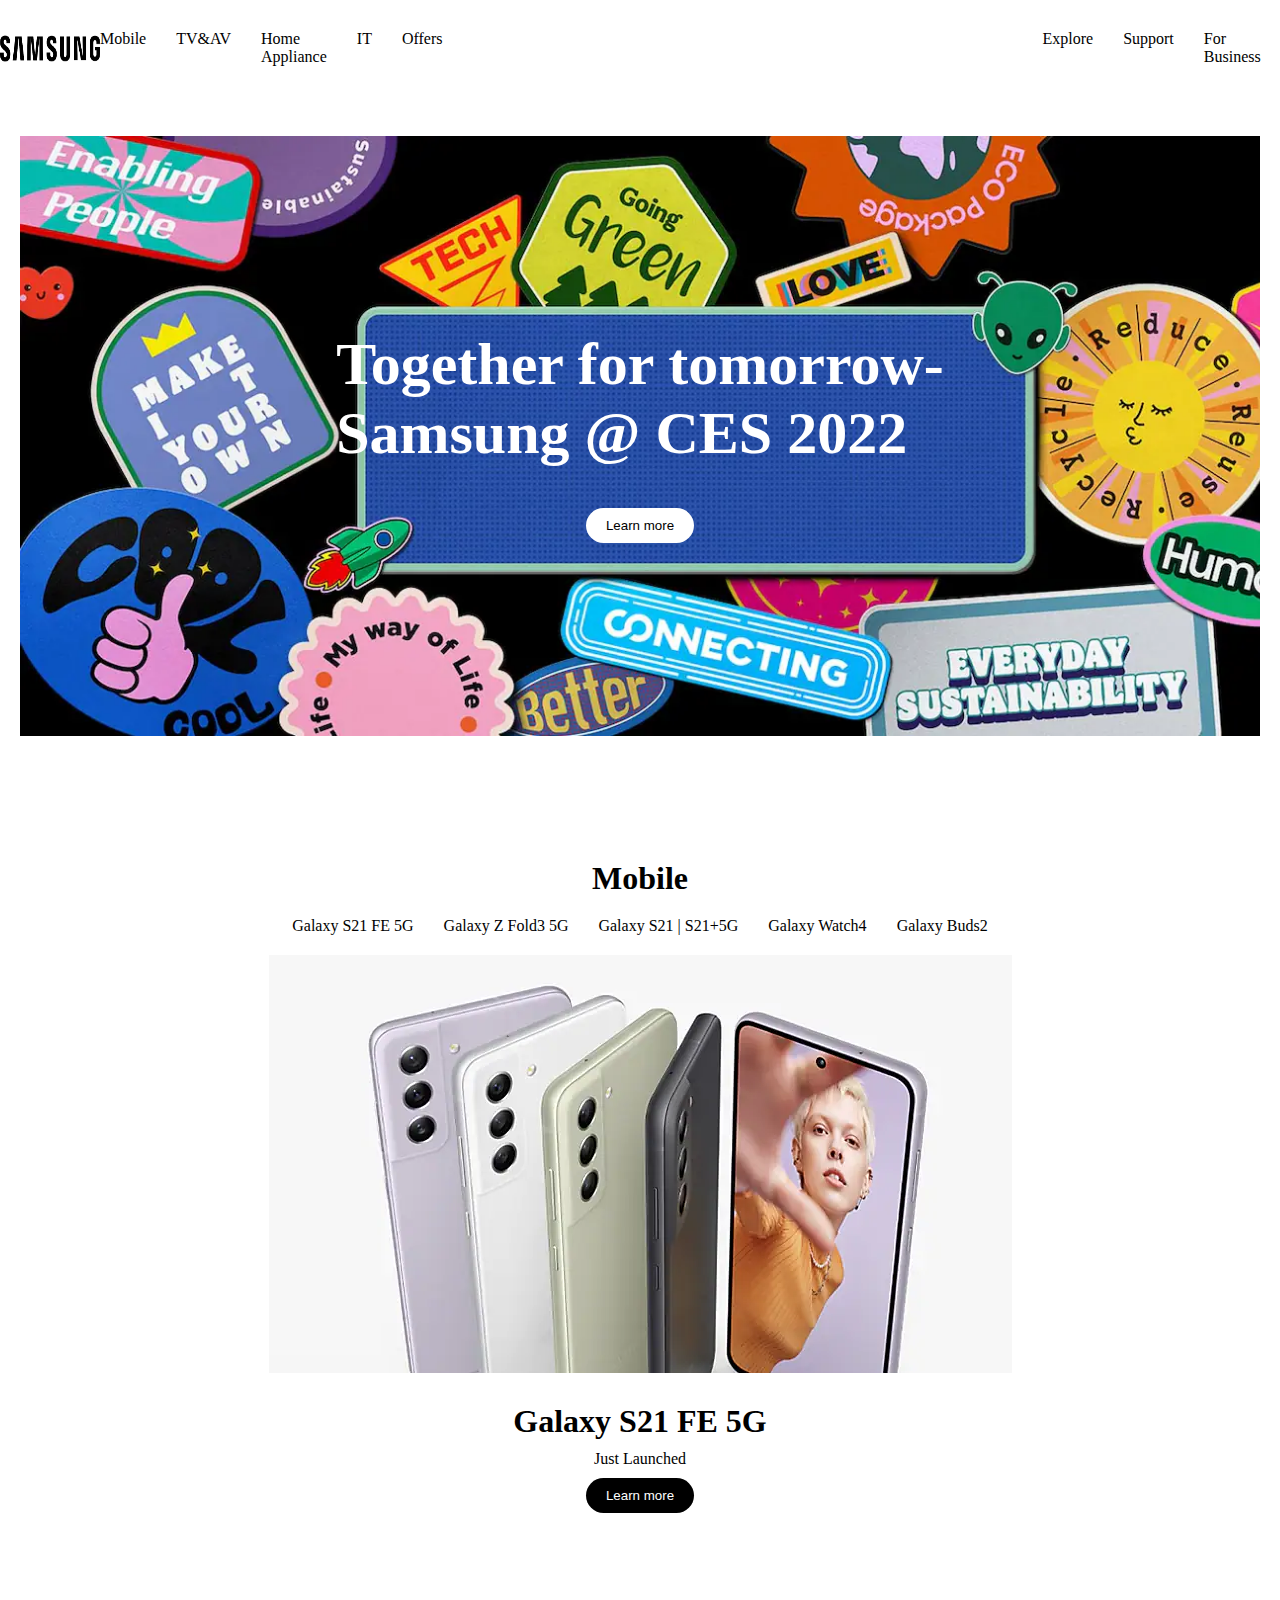
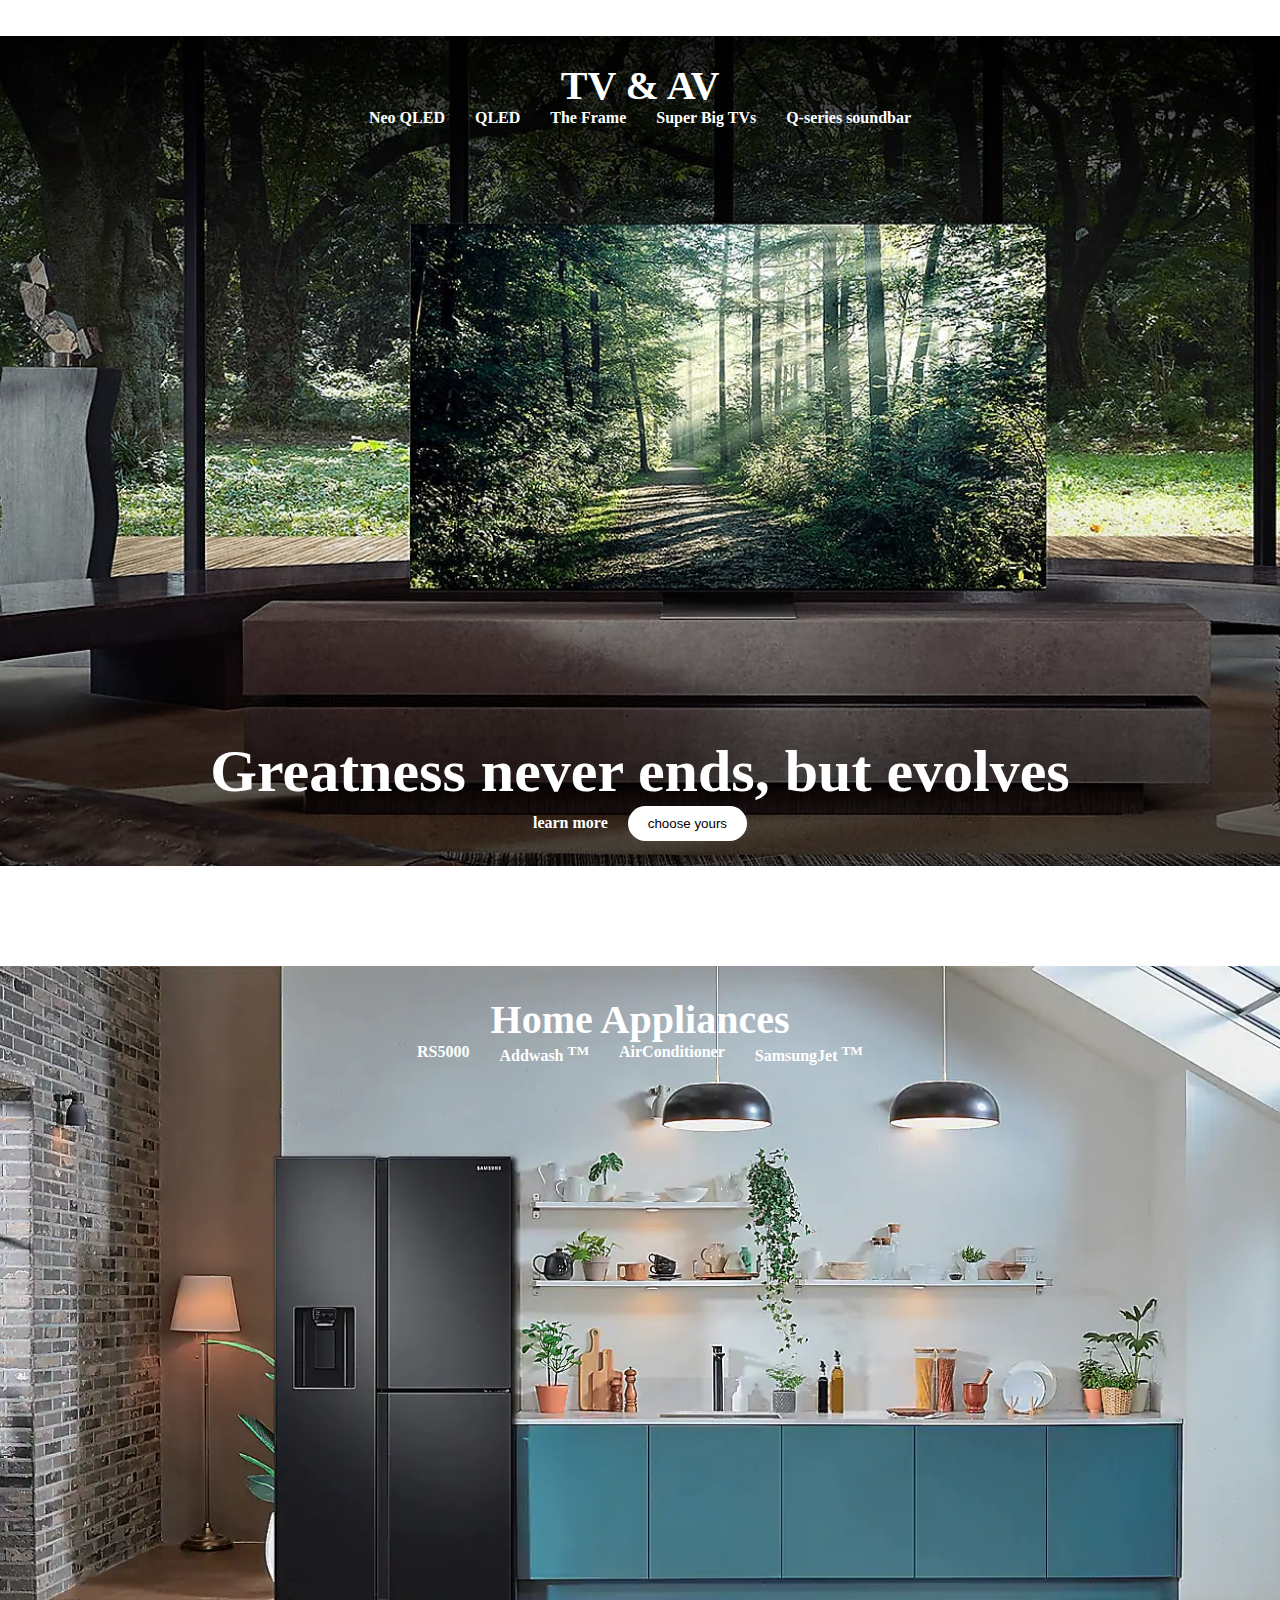
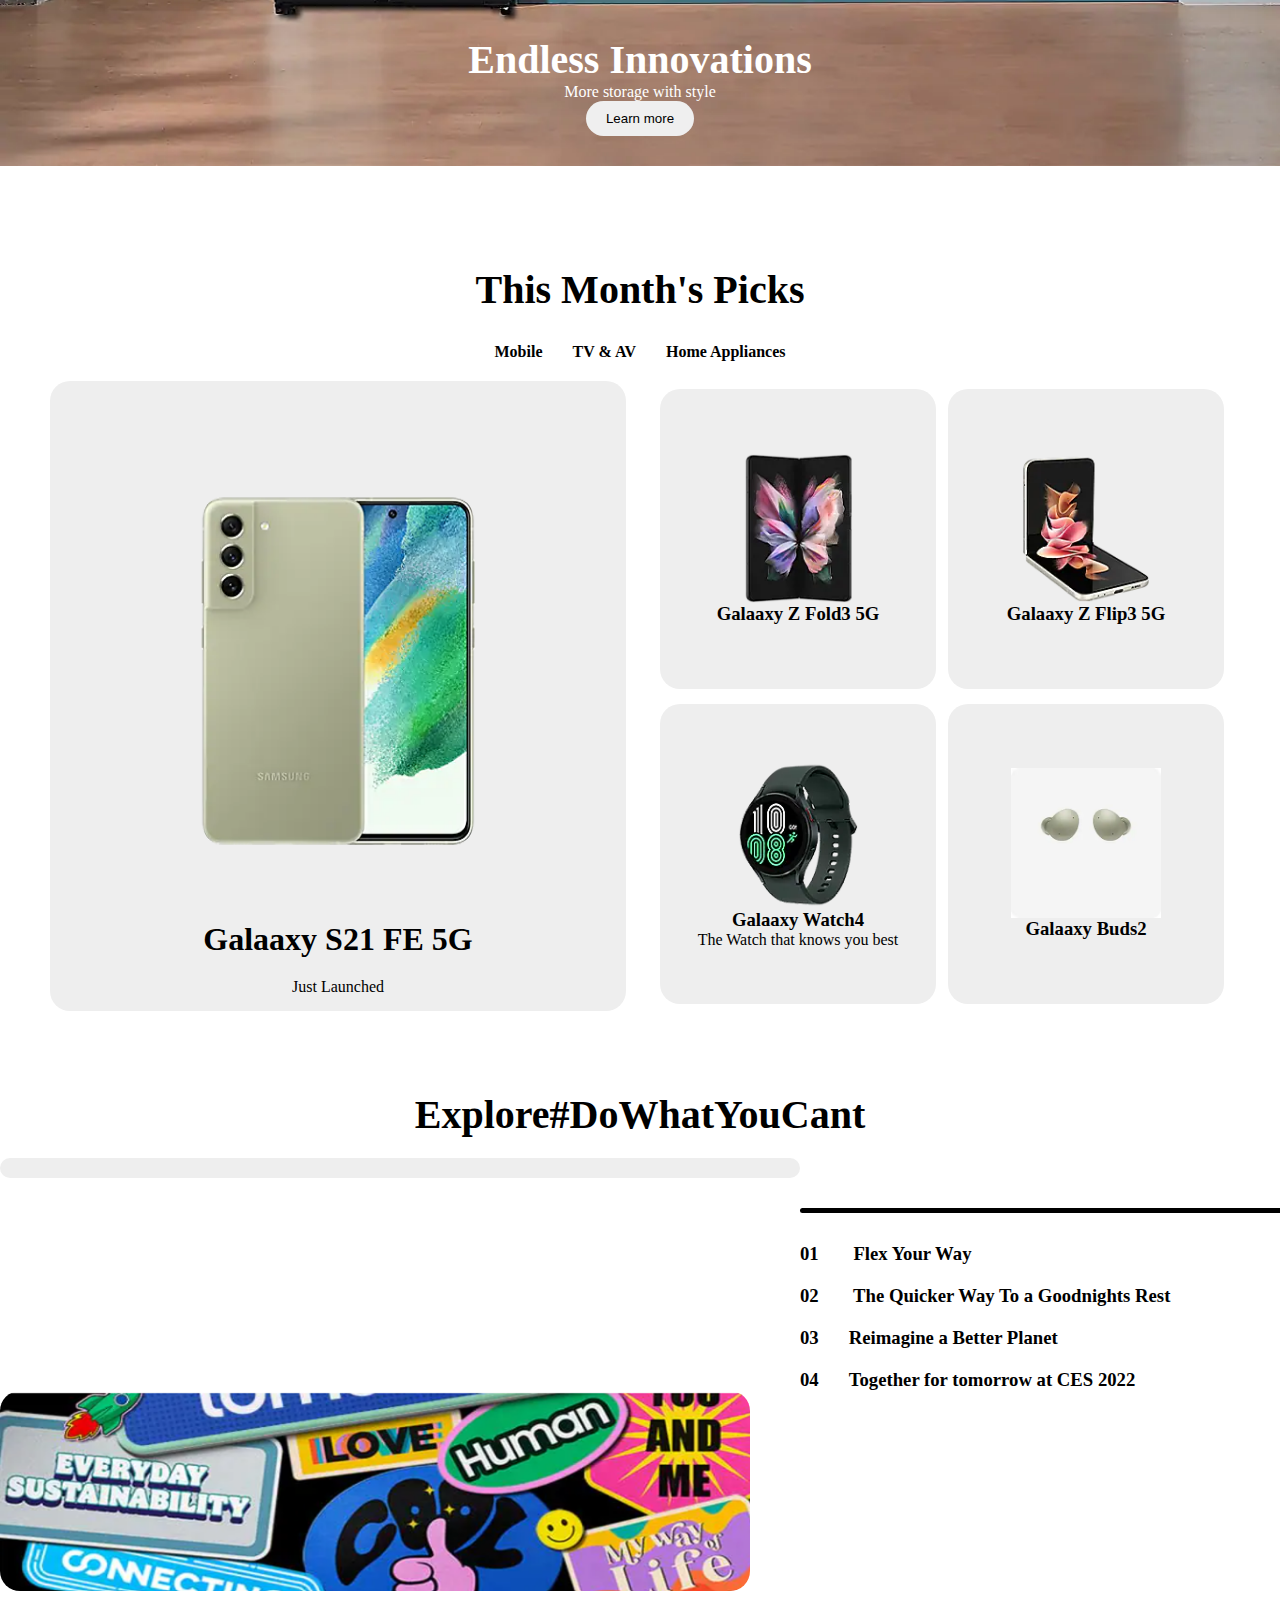
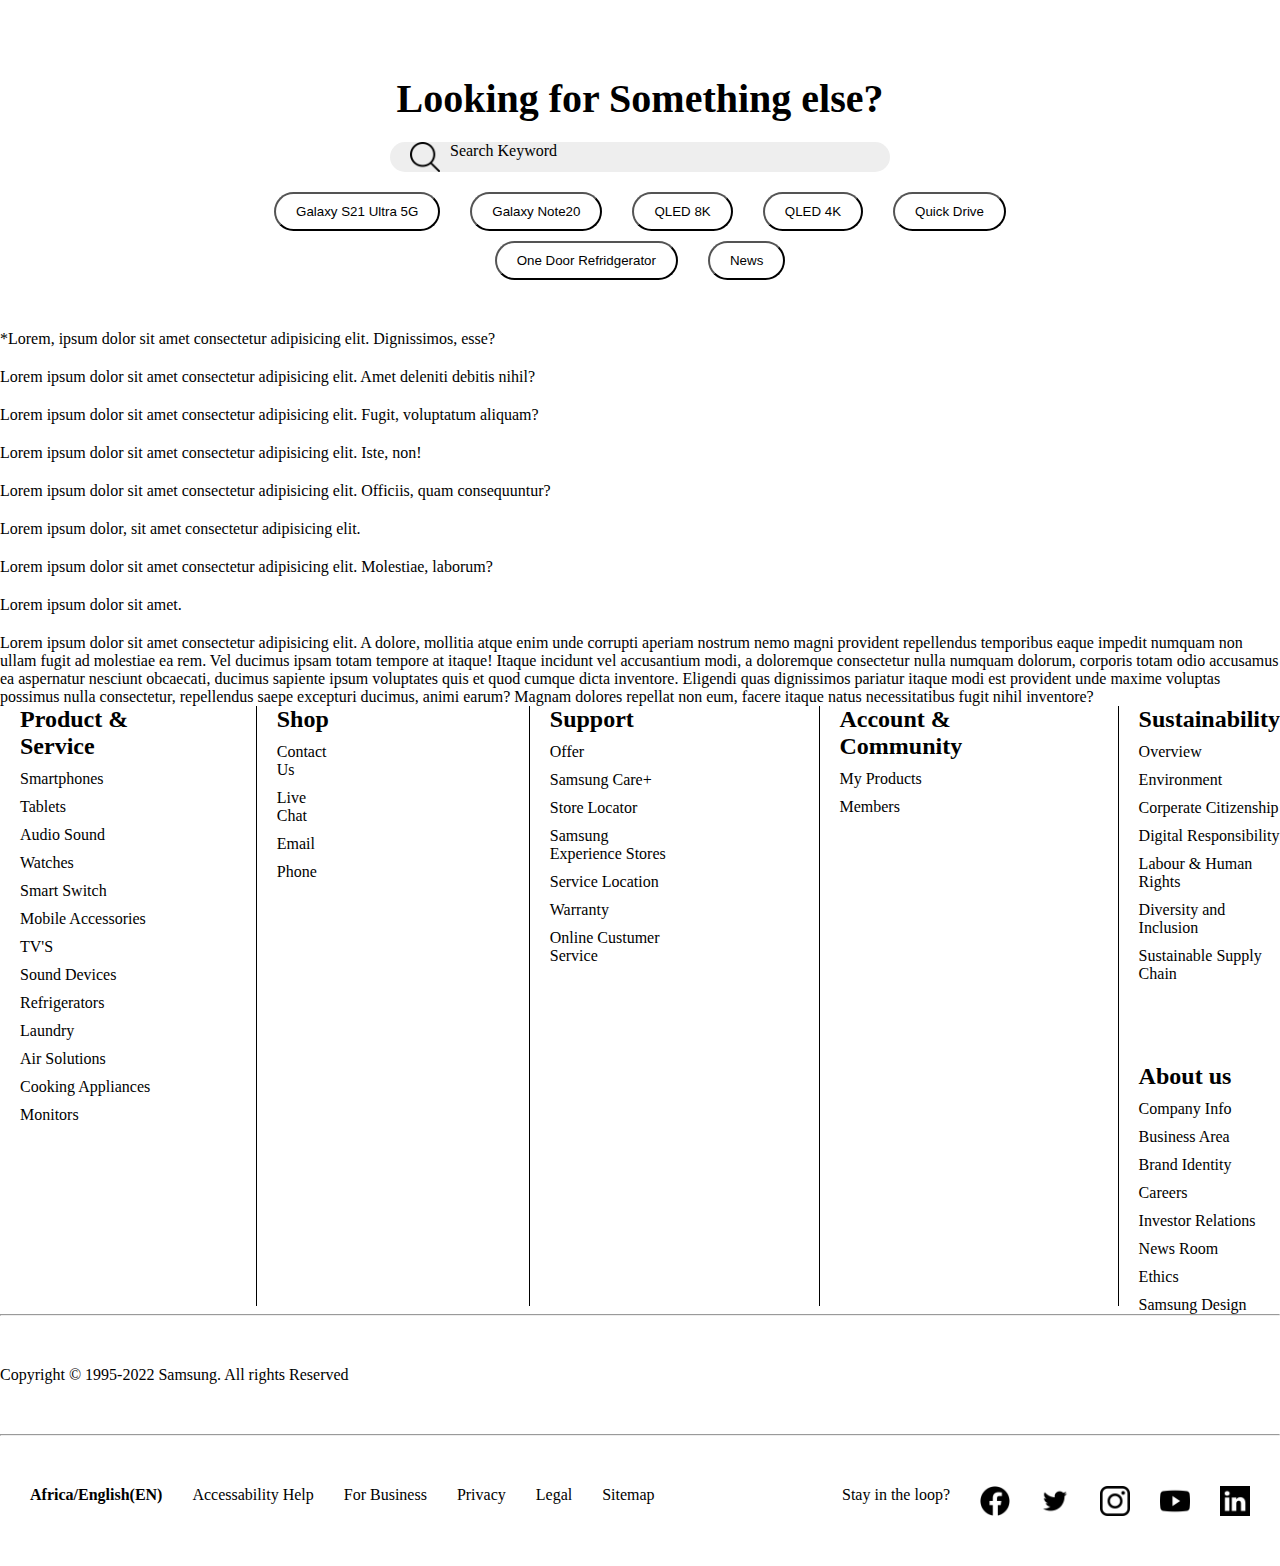
<file: index.html>
<!DOCTYPE html>
<html lang="en">
<head>
    <meta charset="UTF-8">
    <meta name="viewport" content="width=device-width, initial-scale=1.0">
    <title>Document</title>
    <link rel="stylesheet" href="style.css">
</head>
<body style="background-color:white;">
    <nav style="display: flex; justify-content: space-between;background-color: white; padding-top: 30px; padding-bottom: 70px;">
            <img src="images/samsung-logo.png" alt="" style="width: 100px;">
        <nav style="display: flex;">
            <div style="margin-right: 600px;">
                <ul class="nvs">
                    <li>Mobile</li>
                    <li>TV&AV</li>
                    <li>Home Appliance</li>
                    <li>IT</li>
                    <li>Offers</li>
                </ul>
            </div>
            <div style="display: flex;">
                <ul class="nvs">
                    <li>Explore</li>
                    <li>Support</li>
                    <li>For Business</li>
                </ul>
                <img src="images/search.png" alt="" style="height: 20px; width: 20px; margin-left: 40px; cursor: pointer;">
                <img src="images/user.png" alt="" style="width: 20px; height: 20px; margin-left: 30px; margin-right: 20px; cursor: pointer;">
            </div>
        </nav>
    </nav>
    <div id="hero">
        <h1 style="font-size: 60px;">
            Together for tomorrow- <br>
            Samsung @ CES 2022
        </h1>
        <button>Learn more</button>
    </div>
    <div id="yh">
        <h1 style="margin-bottom: 20px;">Mobile</h1>
        <ul id="g21">
            <li>Galaxy S21 FE 5G</li>
            <li>Galaxy Z Fold3 5G</li>
            <li>Galaxy S21 | S21+5G</li>
            <li>Galaxy Watch4</li>
            <li>Galaxy Buds2</li>
        </ul>
        <img src="images/Home_Galaxy-S21.jpg" alt="" style="margin-bottom: 30px;">
        <h1 style="margin-bottom: 10px;">Galaxy S21 FE 5G</h1>
        <p style="margin-bottom: 10px;">Just Launched</p>
        <button>Learn more</button>
    </div>
    <div id="tv">
        <b><h1 style="font-size: 40px;">TV & AV</h1></b>
        <nav>
            <b>
                <ul>
                    <li>Neo QLED</li>
                    <li>QLED</li>
                    <li>The Frame</li>
                    <li>Super Big TVs</li>
                    <li>Q-series soundbar</li>
                </ul>
            </b>
        </nav>
        <b><h1 style="font-size: 60px;">Greatness never ends, but evolves</h1></b>
        <div id="learn">
            <b><p>learn more</p></b>
            <button>choose yours</button>
        </div>
    </div>
    <div id="ha">
        <b><h1 style="font-size: 40px;">Home Appliances</h1></b>
        <nav>
            <b>
                <ul>
                    <li>RS5000</li>
                    <li>Addwash <sup>TM</sup></li>
                    <li>AirConditioner</li>
                    <li>SamsungJet <sup>TM</sup></li>
                </ul>
            </b>
        </nav>
        <b>
            <h1 style="font-size: 40px;">Endless Innovations</h1>
        </b>
        <p>More storage with style</p>
        <button>Learn more</button>
    </div>
    <div id="tmp">
        <b><h1 style="font-size: 40px; margin-bottom: 30px; text-align: center;">This Month's Picks</h1></b>
        <b>
            <ul style="justify-content: center; margin-bottom: 20px;">
                <li>Mobile</li>
                <li>TV & AV</li>
                <li>Home Appliances</li>
            </ul>
        </b>
        <div style="display: flex;justify-content: space-between;">
            <div  style="display: flex; width: 45%; height: 630px; border: none; border-radius: 20px; background-color: #eeeeee; align-items: center; flex-direction: column; margin-left: 50px;">
                <img src="images/PCD_Galaxy-S21-FE.png" alt="" style="width: 370px; height: 380px; margin-top: 100px; margin-bottom: 60px;">
                <h1>Galaaxy S21 FE 5G</h1>
                <p style="margin-top: 20px;">Just Launched</p>
            </div>
            <div style="width: 45%; height: 630px; display: flex; flex-direction: column; justify-content: space-around; justify-content: space-between; justify-content: space-around; margin-right: 50px;">
                <div style="display: flex; justify-content: space-between; justify-content: space-around;"> 
                    <div style="width: 48%; height: 300px; border: none; border-radius: 20px; background-color: #eeeeee; display: flex; flex-direction: column; justify-content: center; align-items: center;"><img src="images/galaxy_z_fold3.png" alt="" style="height: 150px; width: 150px;">
                    <h3>Galaaxy Z Fold3 5G</h3></div>
                    <div style="width: 48%; height: 300px; border: none; border-radius: 20px; background-color: #eeeeee; display: flex; flex-direction: column; justify-content: center; align-items: center;">
                        <img src="images/galaxy_z_flip3.png" alt=""style="height: 150px; width: 150px;">
                        <h3>Galaaxy Z Flip3 5G</h3>
                    </div>
                </div>
                <div style="display: flex; justify-content: space-between; justify-content: space-around;"> 
                    <div style="width: 48%; height: 300px; border: none; border-radius: 20px; background-color: #eeeeee; display: flex; flex-direction: column; justify-content: center; align-items: center;"><img src="images/galaxy_watch4.png" alt="" style="height: 150px; width: 150px;">
                    <h3>Galaaxy Watch4</h3>
                <p>The Watch that knows you best</p></div>
                    <div style="width: 48%; height: 300px; border: none; border-radius: 20px; background-color: #eeeeee; display: flex; flex-direction: column; justify-content: center; align-items: center;">
                        <img src="images/galaxy_buds2.jpg" alt=""style="height: 150px; width: 150px;">
                        <h3>Galaaxy Buds2</h3>
                    </div>
                </div>
            </div>
    </div>
    <h1 style="font-size: 40px; text-align: center; margin-top: 80px; margin-bottom: 20px;">Explore#DoWhatYouCant</h1>
    <div style="width: 800px; height: 20px; border-radius: 20px; background-color: #eeeeee;"></div>
    <div style="width: 700px; height: 5px; border-radius: 20px; background-color: black; margin-left: 800px; margin-top: 30px;"></div>
    <div style="margin-left: 800px; margin-top: 30px;">
        <h3 style="margin-top: 20px;"><span style="margin-right: 30px;">01</span> Flex Your Way</h3>
        <h3  style="margin-top: 20px;"><span style="margin-right: 30px;">02</span> The Quicker Way To a Goodnights Rest</h3>
        <h3  style="margin-top: 20px;"><span style="margin-right: 30px;">03</span>Reimagine a Better Planet</h3>
        <h3  style="margin-top: 20px;"><span style="margin-right: 30px;">04</span>Together for tomorrow at CES 2022</h3>
    </div>
    <img src="images/bb.png" alt="" style="width: 750px; height: 200px; border-radius: 20px;">

    <div style="display: flex; flex-direction: column; align-items: center; ">
        <h1  style="font-size: 40px; text-align: center; margin-top: 80px; margin-bottom: 20px;">Looking for Something else?</h1>
        <div style="display: flex; width: 500px; height: 30px; border-radius: 20px; background-color: #eeeeee;">
            <img src="images/search.png" alt="" style="width: 30px; height: 30px; margin-left: 20px; margin-right: 10px;">
            <p>Search Keyword</p>
        </div>
        <div style="display: flex; gap: 30px; margin-top: 20px;">
            <button class="life">Galaxy S21 Ultra 5G</button>
            <button class="life">Galaxy Note20</button>
            <button class="life">QLED 8K</button>
            <button class="life">QLED 4K</button>
            <button class="life">Quick Drive</button>
        </div>
        <div style="display: flex; gap: 30px; margin-top: 10px; margin-bottom: 50px;">
            <button class="life">One Door Refridgerator</button>
            <button class="life">News</button>
        </div>
    </div>
    <div style="display: flex; flex-direction: column; gap: 20px;">
        <p>*Lorem, ipsum dolor sit amet consectetur adipisicing elit. Dignissimos, esse?</p>
        <p>Lorem ipsum dolor sit amet consectetur adipisicing elit. Amet deleniti debitis nihil?</p>
        <p>Lorem ipsum dolor sit amet consectetur adipisicing elit. Fugit, voluptatum aliquam?</p>
        <p>Lorem ipsum dolor sit amet consectetur adipisicing elit. Iste, non!</p>
        <p>Lorem ipsum dolor sit amet consectetur adipisicing elit. Officiis, quam consequuntur?</p>
        <p>Lorem ipsum dolor, sit amet consectetur adipisicing elit.</p>
        <p>Lorem ipsum dolor sit amet consectetur adipisicing elit. Molestiae, laborum?</p>
        <p>Lorem ipsum dolor sit amet.</p>
        <p>Lorem ipsum dolor sit amet consectetur adipisicing elit. A dolore, mollitia atque enim unde corrupti aperiam nostrum nemo magni provident repellendus temporibus eaque impedit numquam non ullam fugit ad molestiae ea rem. Vel ducimus ipsam totam tempore at itaque! Itaque incidunt vel accusantium modi, a doloremque consectetur nulla numquam dolorum, corporis totam odio accusamus ea aspernatur nesciunt obcaecati, ducimus sapiente ipsum voluptates quis et quod cumque dicta inventore. Eligendi quas dignissimos pariatur itaque modi est provident unde maxime voluptas possimus nulla consectetur, repellendus saepe excepturi ducimus, animi earum? Magnam dolores repellat non eum, facere itaque natus necessitatibus fugit nihil inventore?</p>
    </div>

    <div style="display: flex;">
        <div style="display: flex;">
            <div style="padding-left: 20px;">
                <h2><b>Product & Service</b></h2>
                <p style="margin-top: 10px;">Smartphones</p>
                <p style="margin-top: 10px;">Tablets</p>
                <p style="margin-top: 10px;">Audio Sound</p>
                <p style="margin-top: 10px;">Watches</p>
                <p style="margin-top: 10px;">Smart Switch</p>
                <p style="margin-top: 10px;">Mobile Accessories</p>
                <p style="margin-top: 10px;">TV'S</p>
                <p style="margin-top: 10px;">Sound Devices</p>
                <p style="margin-top: 10px;">Refrigerators</p>
                <p style="margin-top: 10px;"> Laundry</p>
                <p style="margin-top: 10px;">Air Solutions</p>
                <p style="margin-top: 10px;">Cooking Appliances</p>
                <p style="margin-top: 10px;">Monitors</p>
            </div>
            <div style="width: 1px;height: 600px; background-color: black; margin-left: 100px;"></div>
        </div>
    
        <div style="display: flex;">
            <div style="padding-left: 20px;">
                <h2><b>Shop</b></h2>
                <p style="margin-top: 10px;">Contact Us</p>
                <p style="margin-top: 10px;">Live Chat</p>
                <p style="margin-top: 10px;">Email</p>
                <p style="margin-top: 10px;">Phone</p>
            </div>
            <div style="width: 1px;height: 600px; background-color: black; margin-left: 200px;"></div>
        </div>
    
        <div style="display: flex;">
            <div style="padding-left: 20px;">
                <h2><b>Support</b></h2>
                <p style="margin-top: 10px;">Offer</p>
                <p style="margin-top: 10px;">Samsung Care+</p>
                <p style="margin-top: 10px;">Store Locator</p>
                <p style="margin-top: 10px;">Samsung Experience Stores</p>
                <p style="margin-top: 10px;">Service Location</p>
                <p style="margin-top: 10px;">Warranty</p>
                <p style="margin-top: 10px;">Online Custumer Service</p>
            </div>
            <div style="width: 1px;height: 600px; background-color: black; margin-left: 150px;"></div>
        </div>
    
        <div style="display: flex;">
            <div style="padding-left: 20px;">
                <h2><b>Account & Community</b></h2>
                <p style="margin-top: 10px;">My Products</p>
                <p style="margin-top: 10px;">Members</p>
            </div>
            <div style="width: 1px;height: 600px; background-color: black; margin-left: 100px;"></div>
        </div>
    
        <div style="display: flex;">
            <div style="padding-left: 20px;">
                <h2><b>Sustainability</b></h2>
                <p style="margin-top: 10px;">Overview</p>
                <p style="margin-top: 10px;">Environment</p>
                <p style="margin-top: 10px;">Corperate Citizenship</p>
                <p style="margin-top: 10px;">Digital Responsibility</p>
                <p style="margin-top: 10px;">Labour & Human Rights</p>
                <p style="margin-top: 10px;">Diversity and Inclusion</p>
                <p style="margin-top: 10px;">Sustainable Supply Chain</p>
    
                <h2 style="margin-top: 80px;"><b>About us</b></h2>
                <p style="margin-top: 10px;">Company Info</p>
                <p style="margin-top: 10px;">Business Area</p>
                <p style="margin-top: 10px;">Brand Identity</p>
                <p style="margin-top: 10px;">Careers</p>
                <p style="margin-top: 10px;">Investor Relations</p>
                <p style="margin-top: 10px;">News Room</p>
                <p style="margin-top: 10px;">Ethics</p>
                <p style="margin-top: 10px;">Samsung Design</p>
            </div>
        </div>
    </div>
    <hr>
    <p style="margin-top: 50px; margin-bottom: 50px;">Copyright &copy; 1995-2022 Samsung. All rights Reserved</p>
    <hr>
    <div style="display: flex; justify-content: space-between; margin-left: 30px; margin-right: 30px; margin-top: 50px; margin-bottom: 50px;">
        <div style="display: flex; gap: 30px;">
            <b><p>Africa/English(EN)</p></b>
            <p>Accessability Help</p>
            <p>For Business</p>
            <p>Privacy</p>
            <p>Legal</p>
            <p>Sitemap</p>
        </div>
        <div style="display: flex;  gap: 30px;">
             <p>Stay in the loop?</p>
             <img src="imgha/facebook.png" alt="" class="fi">
             <img src="imgha/twitter.png" alt="" class="fi">
             <img src="imgha/instagram.png" alt="" class="fi">
             <img src="images/youtube.png" alt="" class="fi">
             <img src="imgha/linkedin.png" alt="" class="fi">
        </div>
    </div>
</body>
</html>
</file>
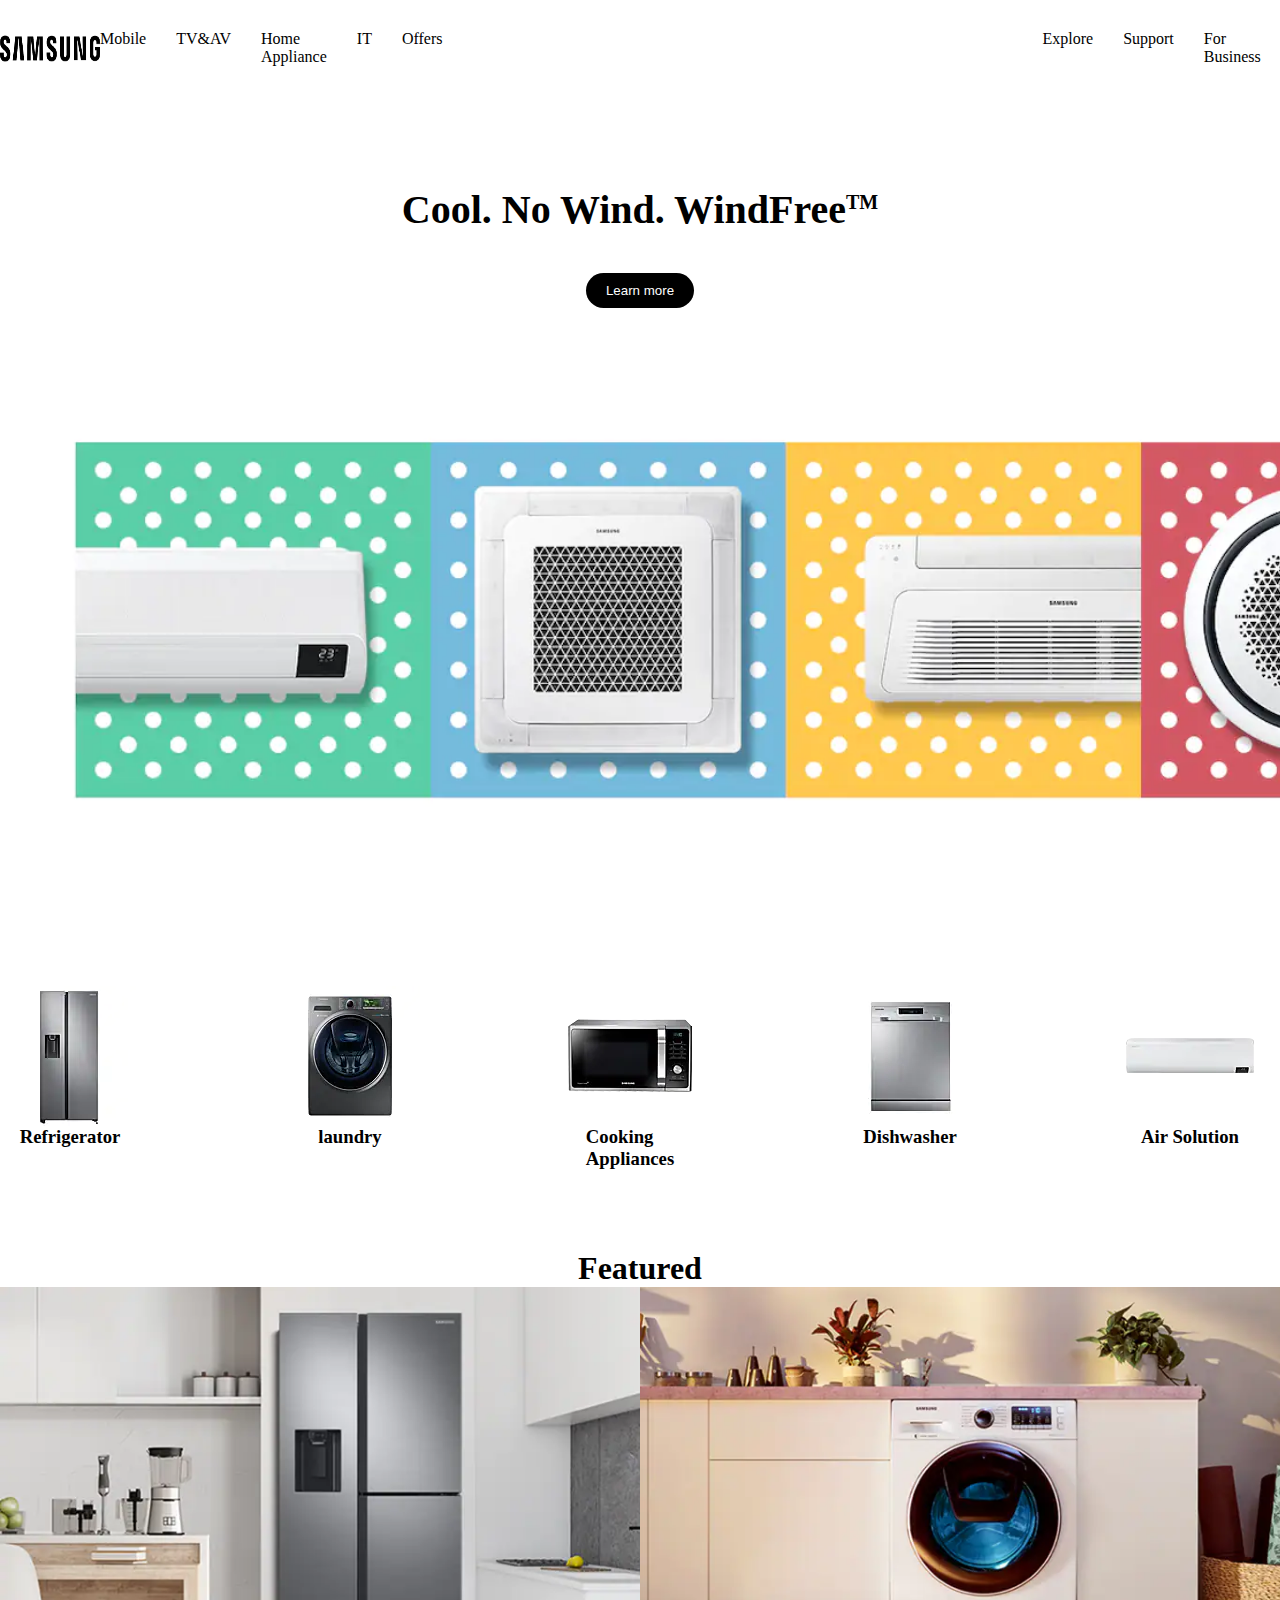
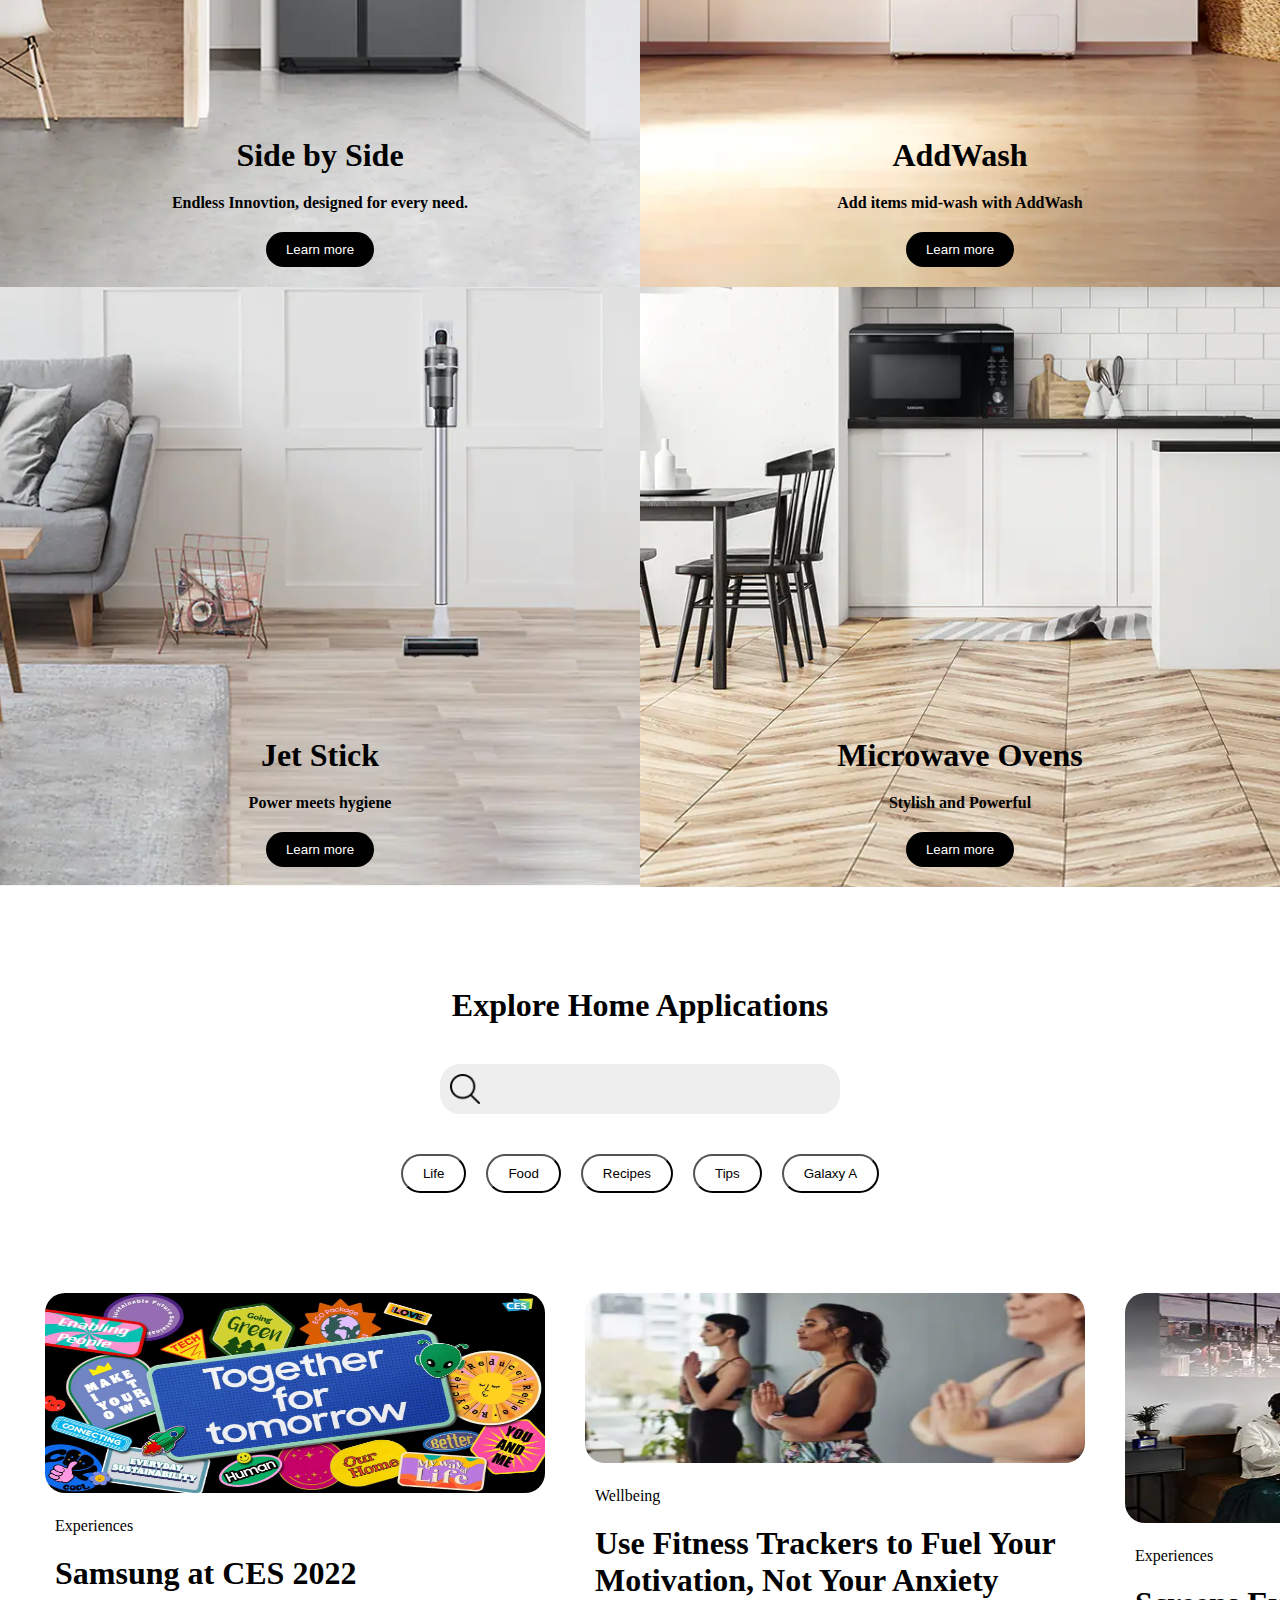
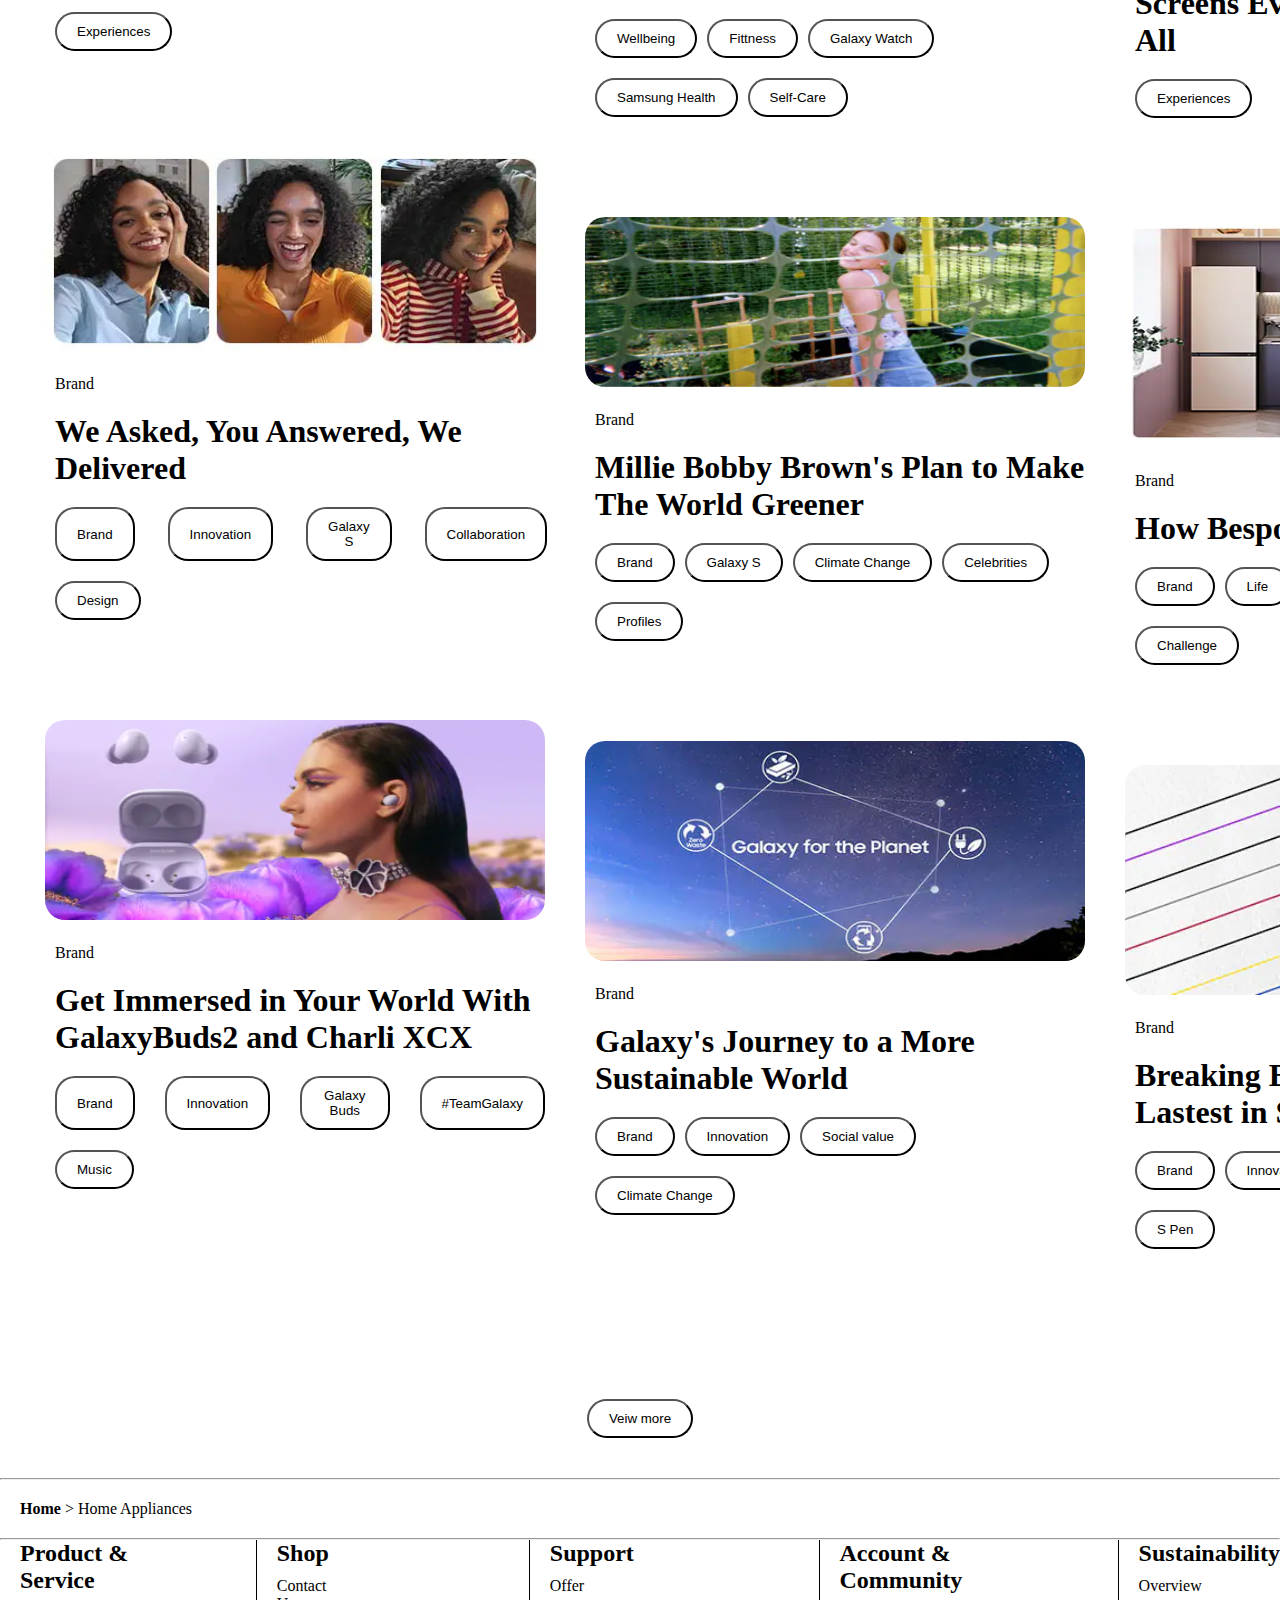
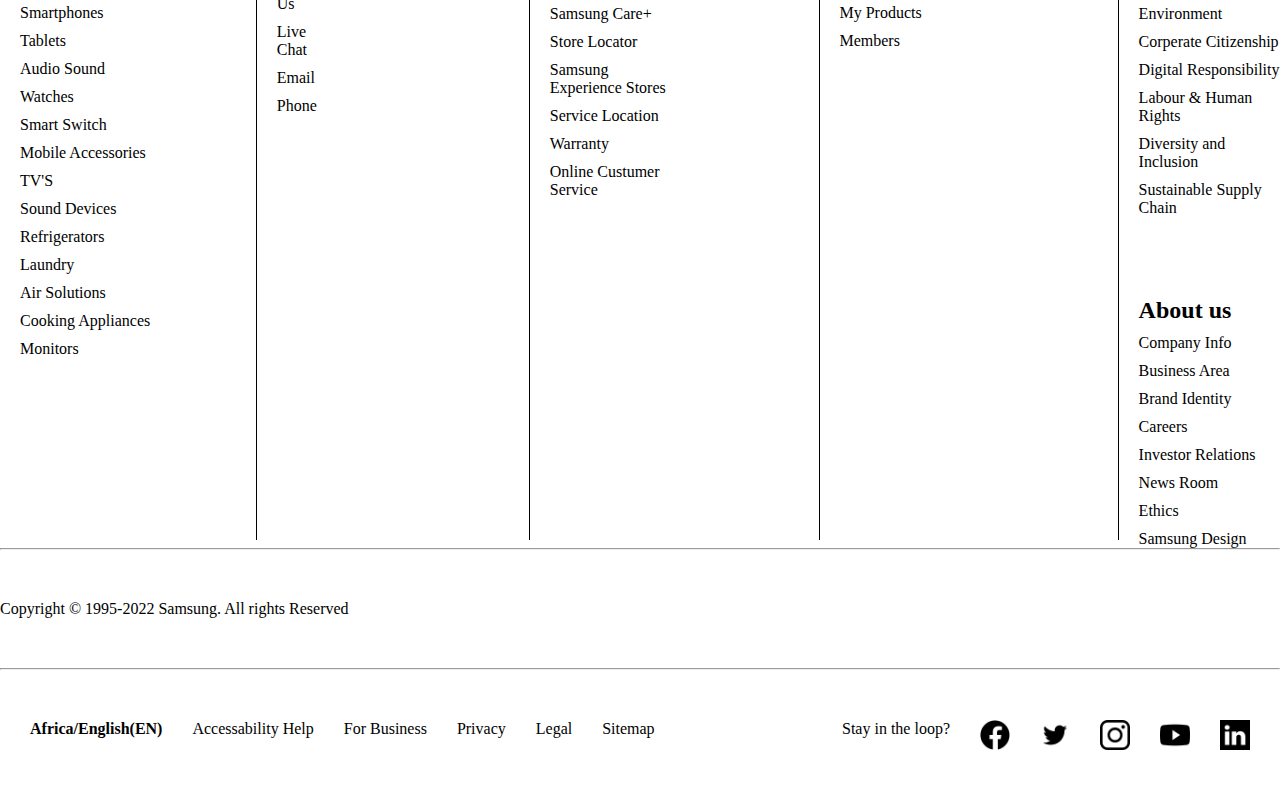
<file: home_appliances.html>
<!DOCTYPE html>
<html lang="en">
<head>
    <meta charset="UTF-8">
    <meta name="viewport" content="width=device-width, initial-scale=1.0">
    <title>Document</title>
    <link rel="stylesheet" href="style.css">
</head>
<body>
    <nav style="display: flex; justify-content: space-between;background-color: white; padding-top: 30px; padding-bottom: 70px;">
        <img src="images/samsung-logo.png" alt="" style="width: 100px;">
    <nav style="display: flex;">
        <div style="margin-right: 600px;">
            <ul class="nvs">
                <li>Mobile</li>
                <li>TV&AV</li>
                <li>Home Appliance</li>
                <li>IT</li>
                <li>Offers</li>
            </ul>
        </div>
        <div style="display: flex;">
            <ul class="nvs">
                <li>Explore</li>
                <li>Support</li>
                <li>For Business</li>
            </ul>
            <img src="images/search.png" alt="" style="height: 20px; width: 20px; margin-left: 40px; cursor: pointer;">
            <img src="images/user.png" alt="" style="width: 20px; height: 20px; margin-left: 30px; margin-right: 20px; cursor: pointer;">
        </div>
    </nav>
</nav>
<div id="headd">
    <b style="font-size: 20px;">
        <h1 style="text-align: center; margin-top: 50px;">Cool. No Wind. WindFree<sup style="font-size: 20px;">TM</sup></h1>
    </b>
    <button>Learn more</button>
</div>
<div id="shit" style="margin-top: 150px; margin-bottom: 80px;">
    <div style="width: 140px; background-color: white;display: flex;flex-direction: column; align-items: center;">
        <img src="imgha/refrigerator.png" alt="">
        <h3>Refrigerator</h3>
    </div>
    <div style="width: 140px; background-color: white;display: flex;flex-direction: column; align-items: center;">
        <img src="imgha/laundry.png" alt="">
        <h3>laundry</h3>
    </div>
    <div style="width: 140px; background-color: white;display: flex;flex-direction: column; align-items: center;">
        <img src="imgha/micro-oven.png" alt="">
        <h3>Cooking<br>Appliances</h3>
    </div>
    <div style="width: 140px; background-color: white;display: flex;flex-direction: column; align-items: center;">
        <img src="imgha/dishwasher.png" alt="">
        <h3>Dishwasher</h3>
    </div>
    <div style="width: 140px; background-color: white;display: flex;flex-direction: column; align-items: center;">
        <img src="imgha/aircon.png" alt="">
        <h3>Air Solution</h3>
    </div>
    <div style="width: 140px; background-color: white;display: flex;flex-direction: column; align-items: center;">
        <img src="imgha/VacuumCleaner.jpg" alt="">
        <h3>Vacuum <br>Cleaners</h3>
    </div>
</div>
<h1 style="text-align: center;"><b>Featured</b></h1>
<div>
    <div style="width: 100%; display: flex;">
        <div id="ei">
            <h1 style="margin-top: 450px;" >Side by Side</h1>
            <b>
                <p>Endless Innovtion, designed for every need.</p>
            </b>
            <button>Learn more</button>
        </div>
        <div id="eii">
            <h1 style="margin-top: 450px;" >AddWash</h1>
            <b>
                <p>Add items mid-wash with AddWash</p>
            </b>
            <button>Learn more</button>
        </div>
    </div>
    <div style="width: 100%; display: flex;">
        <div id="eiii">
            <h1 style="margin-top: 450px;" >Jet Stick</h1>
            <b>
                <p>Power meets hygiene</p>
            </b>
            <button>Learn more</button>
        </div>
        <div id="eiiii">
            <h1 style="margin-top: 450px;" >Microwave Ovens</h1>
            <b>
                <p>Stylish and Powerful</p>
            </b>
            <button>Learn more</button>
        </div>
    </div>
</div>

<div style="display: flex; flex-direction: column; justify-content: center; align-items: center; margin-top: 100px; gap: 40px;">
    <h1>Explore Home Applications</h1>
    <div style="width: 400px; height: 50px; background-color: #eeeeee; border-radius: 20px;">
        <img src="imgha/search.png" alt="" style="height: 30px; width: 30px; margin-left: 10px; margin-top: 10px; margin-bottom: 10px;">
    </div>
    <div style="display: flex; gap: 20px; align-items: center; margin-bottom: 100px;">
        <button class="life">Life</button>
        <button class="life">Food</button>
        <button class="life">Recipes</button>
        <button class="life">Tips</button>
        <button class="life">Galaxy A</button>
    </div>
</div>

<div style="display: flex; gap: 40px; margin-left: 45px;">
    <div style="width: 500px;">
        <div style="width: 500px;">
            <img src="imgha/samsung_at_ces.jpg" alt="" style="width: 500px; height: 200px; border-radius: 20px;">
            <p style="margin-top: 20px; margin-left: 10px;">Experiences</p>
            <h1 style="margin-top: 20px; margin-left: 10px;">Samsung at CES 2022</h1>
            <button style="background-color: white; padding: 10px 20px; border-radius: 20px; margin-top: 20px; margin-left: 10px; cursor: pointer;">Experiences</button>
        </div>
        <div style="width: 500px; margin-top: 100px;">
            <img src="imgha/we_asked.jpg" alt="" style="width: 500px; height: 200px; border-radius: 20px;">
            <p style="margin-top: 20px; margin-left: 10px;">Brand</p>
            <h1 style="margin-top: 20px; margin-left: 10px;">We Asked, You Answered, We Delivered</h1>
            <div style="gap: 23px; display: flex;">
                <button style="background-color: white; padding: 10px 20px; border-radius: 20px; margin-top: 20px; margin-left: 10px; cursor: pointer;">Brand</button>
                <button style="background-color: white; padding: 10px 20px; border-radius: 20px; margin-top: 20px; margin-left: 10px; cursor: pointer;">Innovation</button>
                <button style="background-color: white; padding: 10px 20px; border-radius: 20px; margin-top: 20px; margin-left: 10px; cursor: pointer;">Galaxy S</button>
                <button style="background-color: white; padding: 10px 20px; border-radius: 20px; margin-top: 20px; margin-left: 10px; cursor: pointer;">Collaboration</button>
            </div>
            <button style="background-color: white; padding: 10px 20px; border-radius: 20px; margin-top: 20px; margin-left: 10px; cursor: pointer;">Design</button>
        </div>
        <div style="width: 500px;  margin-top: 100px;">
            <img src="imgha/get_immersed.jpg" alt="" style="width: 500px; height: 200px; border-radius: 20px;">
            <p style="margin-top: 20px; margin-left: 10px;">Brand</p>
            <h1 style="margin-top: 20px; margin-left: 10px;">Get Immersed in Your World With GalaxyBuds2 and Charli XCX</h1>
            <div style="gap: 20px; display: flex;">
                <button style="background-color: white; padding: 10px 20px; border-radius: 20px; margin-top: 20px; margin-left: 10px; cursor: pointer;">Brand</button>
                <button style="background-color: white; padding: 10px 20px; border-radius: 20px; margin-top: 20px; margin-left: 10px; cursor: pointer;">Innovation</button>
                <button style="background-color: white; padding: 10px 20px; border-radius: 20px; margin-top: 20px; margin-left: 10px; cursor: pointer;">Galaxy Buds</button>
                <button style="background-color: white; padding: 10px 20px; border-radius: 20px; margin-top: 20px; margin-left: 10px; cursor: pointer;">#TeamGalaxy</button>
            </div>
            <button style="background-color: white; padding: 10px 20px; border-radius: 20px; margin-top: 20px; margin-left: 10px; cursor: pointer;">Music</button>
        </div>
    </div>
    <div>
        <div style="width: 500px;">
            <img src="imgha/use_fitness.jpg" alt="" style="width: 500px; height: 170px; border-radius: 20px;">
            <p style="margin-top: 20px; margin-left: 10px;">Wellbeing</p>
            <h1 style="margin-top: 20px; margin-left: 10px;">Use Fitness Trackers to Fuel Your Motivation, Not Your Anxiety</h1>
            <div style="display: flex; gap: 10px;">
                <button style="background-color: white; padding: 10px 20px; border-radius: 20px; margin-top: 20px; margin-left: 10px; cursor: pointer;">Wellbeing</button>
                <button style="background-color: white; padding: 10px 20px; border-radius: 20px; margin-top: 20px; cursor: pointer;">Fittness</button>
                <button style="background-color: white; padding: 10px 20px; border-radius: 20px; margin-top: 20px; cursor: pointer;">Galaxy Watch</button>
            </div>
            <div style="display: flex; gap: 10px;">
                <button style="background-color: white; padding: 10px 20px; border-radius: 20px; margin-top: 20px; margin-left: 10px; cursor: pointer;">Samsung Health</button>
                <button style="background-color: white; padding: 10px 20px; border-radius: 20px; margin-top: 20px;  cursor: pointer;">Self-Care</button>
            </div>
        </div>

        <div style="width: 500px;  margin-top: 100px;">
            <img src="imgha/milie_bobby_brown.jpg" alt="" style="width: 500px; height: 170px; border-radius: 20px;">
            <p style="margin-top: 20px; margin-left: 10px;">Brand</p>
            <h1 style="margin-top: 20px; margin-left: 10px;">Millie Bobby Brown's Plan to Make The World Greener</h1>
            <div style="display: flex; gap: 10px;">
                <button style="background-color: white; padding: 10px 20px; border-radius: 20px; margin-top: 20px; margin-left: 10px; cursor: pointer;">Brand</button>
                <button style="background-color: white; padding: 10px 20px; border-radius: 20px; margin-top: 20px; cursor: pointer;">Galaxy S</button>
                <button style="background-color: white; padding: 10px 20px; border-radius: 20px; margin-top: 20px; cursor: pointer;">Climate Change</button>
                <button style="background-color: white; padding: 10px 20px; border-radius: 20px; margin-top: 20px;  cursor: pointer;">Celebrities</button>
            </div>
                <button style="background-color: white; padding: 10px 20px; border-radius: 20px; margin-top: 20px; margin-left: 10px; cursor: pointer;">Profiles</button>
        </div>


        <div style="width: 500px;  margin-top: 100px;">
            <img src="imgha/galaxy_journey.jpg" alt="" style="width: 500px; height: 220px; border-radius: 20px;">
            <p style="margin-top: 20px; margin-left: 10px;">Brand</p>
            <h1 style="margin-top: 20px; margin-left: 10px;">Galaxy's Journey to a More Sustainable World</h1>
            <div style="display: flex; gap: 10px;">
                <button style="background-color: white; padding: 10px 20px; border-radius: 20px; margin-top: 20px; margin-left: 10px; cursor: pointer;">Brand</button>
                <button style="background-color: white; padding: 10px 20px; border-radius: 20px; margin-top: 20px; cursor: pointer;">Innovation</button>
                <button style="background-color: white; padding: 10px 20px; border-radius: 20px; margin-top: 20px; cursor: pointer;">Social value</button>
            </div>
                <button style="background-color: white; padding: 10px 20px; border-radius: 20px; margin-top: 20px; margin-left: 10px; cursor: pointer;">Climate Change</button>
        </div>
    </div>

    <div>
        <div style="width: 500px;">
            <img src="imgha/screens_everywhere.jpg" alt="" style="width: 500px; height: 230px; border-radius: 20px;">
            <p style="margin-top: 20px; margin-left: 10px;">Experiences</p>
            <h1 style="margin-top: 20px; margin-left: 10px;">Screens Everywhere, Screens for All</h1>
            <button style="background-color: white; padding: 10px 20px; border-radius: 20px; margin-top: 20px; margin-left: 10px; cursor: pointer;">Experiences</button>
        </div>

        <div style="width: 500px;  margin-top: 100px;">
            <img src="imgha/how_bespoke.jpg" alt="" style="width: 500px; height: 230px; border-radius: 20px;">
            <p style="margin-top: 20px; margin-left: 10px;">Brand</p>
            <h1 style="margin-top: 20px; margin-left: 10px;">How Bespoke Suits Every Lifestyle</h1>
            <div style="display: flex; gap: 10px;">
                <button style="background-color: white; padding: 10px 20px; border-radius: 20px; margin-top: 20px; margin-left: 10px; cursor: pointer;">Brand</button>
                <button style="background-color: white; padding: 10px 20px; border-radius: 20px; margin-top: 20px; cursor: pointer;">Life</button>
                <button style="background-color: white; padding: 10px 20px; border-radius: 20px; margin-top: 20px; cursor: pointer;">Design</button>
                <button style="background-color: white; padding: 10px 20px; border-radius: 20px; margin-top: 20px;  cursor: pointer;">Refrigerators</button>
            </div>
                <button style="background-color: white; padding: 10px 20px; border-radius: 20px; margin-top: 20px; margin-left: 10px; cursor: pointer;">Challenge</button>
        </div>

        <div style="width: 500px;  margin-top: 100px;">
            <img src="imgha/breaking_boundaries.jpg" alt="" style="width: 500px; height: 230px; border-radius: 20px;">
            <p style="margin-top: 20px; margin-left: 10px;">Brand</p>
            <h1 style="margin-top: 20px; margin-left: 10px;">Breaking Boundries With the Lastest in Stylus Pen Technology</h1>
            <div style="display: flex; gap: 10px;">
                <button style="background-color: white; padding: 10px 20px; border-radius: 20px; margin-top: 20px; margin-left: 10px; cursor: pointer;">Brand</button>
                <button style="background-color: white; padding: 10px 20px; border-radius: 20px; margin-top: 20px; cursor: pointer;">Innovation</button>
                <button style="background-color: white; padding: 10px 20px; border-radius: 20px; margin-top: 20px; cursor: pointer;">Design</button>
                <button style="background-color: white; padding: 10px 20px; border-radius: 20px; margin-top: 20px;  cursor: pointer;">Galaxy Fold</button>
            </div>
                <button style="background-color: white; padding: 10px 20px; border-radius: 20px; margin-top: 20px; margin-left: 10px; cursor: pointer;">S Pen</button>
        </div>
    </div>
</div>
<div style="display: flex; justify-content: center; margin-top: 150px; margin-bottom: 40px;">
    <button class="life">Veiw more</button>
</div>
<hr>
<p style="margin-top: 20px; margin-bottom: 20px; margin-left: 20px;"><b>Home  </b>> Home Appliances</p>
<hr>
<div style="display: flex;">
    <div style="display: flex;">
        <div style="padding-left: 20px;">
            <h2><b>Product & Service</b></h2>
            <p style="margin-top: 10px;">Smartphones</p>
            <p style="margin-top: 10px;">Tablets</p>
            <p style="margin-top: 10px;">Audio Sound</p>
            <p style="margin-top: 10px;">Watches</p>
            <p style="margin-top: 10px;">Smart Switch</p>
            <p style="margin-top: 10px;">Mobile Accessories</p>
            <p style="margin-top: 10px;">TV'S</p>
            <p style="margin-top: 10px;">Sound Devices</p>
            <p style="margin-top: 10px;">Refrigerators</p>
            <p style="margin-top: 10px;"> Laundry</p>
            <p style="margin-top: 10px;">Air Solutions</p>
            <p style="margin-top: 10px;">Cooking Appliances</p>
            <p style="margin-top: 10px;">Monitors</p>
        </div>
        <div style="width: 1px;height: 600px; background-color: black; margin-left: 100px;"></div>
    </div>

    <div style="display: flex;">
        <div style="padding-left: 20px;">
            <h2><b>Shop</b></h2>
            <p style="margin-top: 10px;">Contact Us</p>
            <p style="margin-top: 10px;">Live Chat</p>
            <p style="margin-top: 10px;">Email</p>
            <p style="margin-top: 10px;">Phone</p>
        </div>
        <div style="width: 1px;height: 600px; background-color: black; margin-left: 200px;"></div>
    </div>

    <div style="display: flex;">
        <div style="padding-left: 20px;">
            <h2><b>Support</b></h2>
            <p style="margin-top: 10px;">Offer</p>
            <p style="margin-top: 10px;">Samsung Care+</p>
            <p style="margin-top: 10px;">Store Locator</p>
            <p style="margin-top: 10px;">Samsung Experience Stores</p>
            <p style="margin-top: 10px;">Service Location</p>
            <p style="margin-top: 10px;">Warranty</p>
            <p style="margin-top: 10px;">Online Custumer Service</p>
        </div>
        <div style="width: 1px;height: 600px; background-color: black; margin-left: 150px;"></div>
    </div>

    <div style="display: flex;">
        <div style="padding-left: 20px;">
            <h2><b>Account & Community</b></h2>
            <p style="margin-top: 10px;">My Products</p>
            <p style="margin-top: 10px;">Members</p>
        </div>
        <div style="width: 1px;height: 600px; background-color: black; margin-left: 100px;"></div>
    </div>

    <div style="display: flex;">
        <div style="padding-left: 20px;">
            <h2><b>Sustainability</b></h2>
            <p style="margin-top: 10px;">Overview</p>
            <p style="margin-top: 10px;">Environment</p>
            <p style="margin-top: 10px;">Corperate Citizenship</p>
            <p style="margin-top: 10px;">Digital Responsibility</p>
            <p style="margin-top: 10px;">Labour & Human Rights</p>
            <p style="margin-top: 10px;">Diversity and Inclusion</p>
            <p style="margin-top: 10px;">Sustainable Supply Chain</p>

            <h2 style="margin-top: 80px;"><b>About us</b></h2>
            <p style="margin-top: 10px;">Company Info</p>
            <p style="margin-top: 10px;">Business Area</p>
            <p style="margin-top: 10px;">Brand Identity</p>
            <p style="margin-top: 10px;">Careers</p>
            <p style="margin-top: 10px;">Investor Relations</p>
            <p style="margin-top: 10px;">News Room</p>
            <p style="margin-top: 10px;">Ethics</p>
            <p style="margin-top: 10px;">Samsung Design</p>
        </div>
    </div>
</div>
<hr>
<p style="margin-top: 50px; margin-bottom: 50px;">Copyright &copy; 1995-2022 Samsung. All rights Reserved</p>
<hr>
<div style="display: flex; justify-content: space-between; margin-left: 30px; margin-right: 30px; margin-top: 50px; margin-bottom: 50px;">
    <div style="display: flex; gap: 30px;">
        <b><p>Africa/English(EN)</p></b>
        <p>Accessability Help</p>
        <p>For Business</p>
        <p>Privacy</p>
        <p>Legal</p>
        <p>Sitemap</p>
    </div>
    <div style="display: flex;  gap: 30px;">
         <p>Stay in the loop?</p>
         <img src="imgha/facebook.png" alt="" class="fi">
         <img src="imgha/twitter.png" alt="" class="fi">
         <img src="imgha/instagram.png" alt="" class="fi">
         <img src="images/youtube.png" alt="" class="fi">
         <img src="imgha/linkedin.png" alt="" class="fi">
    </div>
</div>
</body>
</html>
</file>
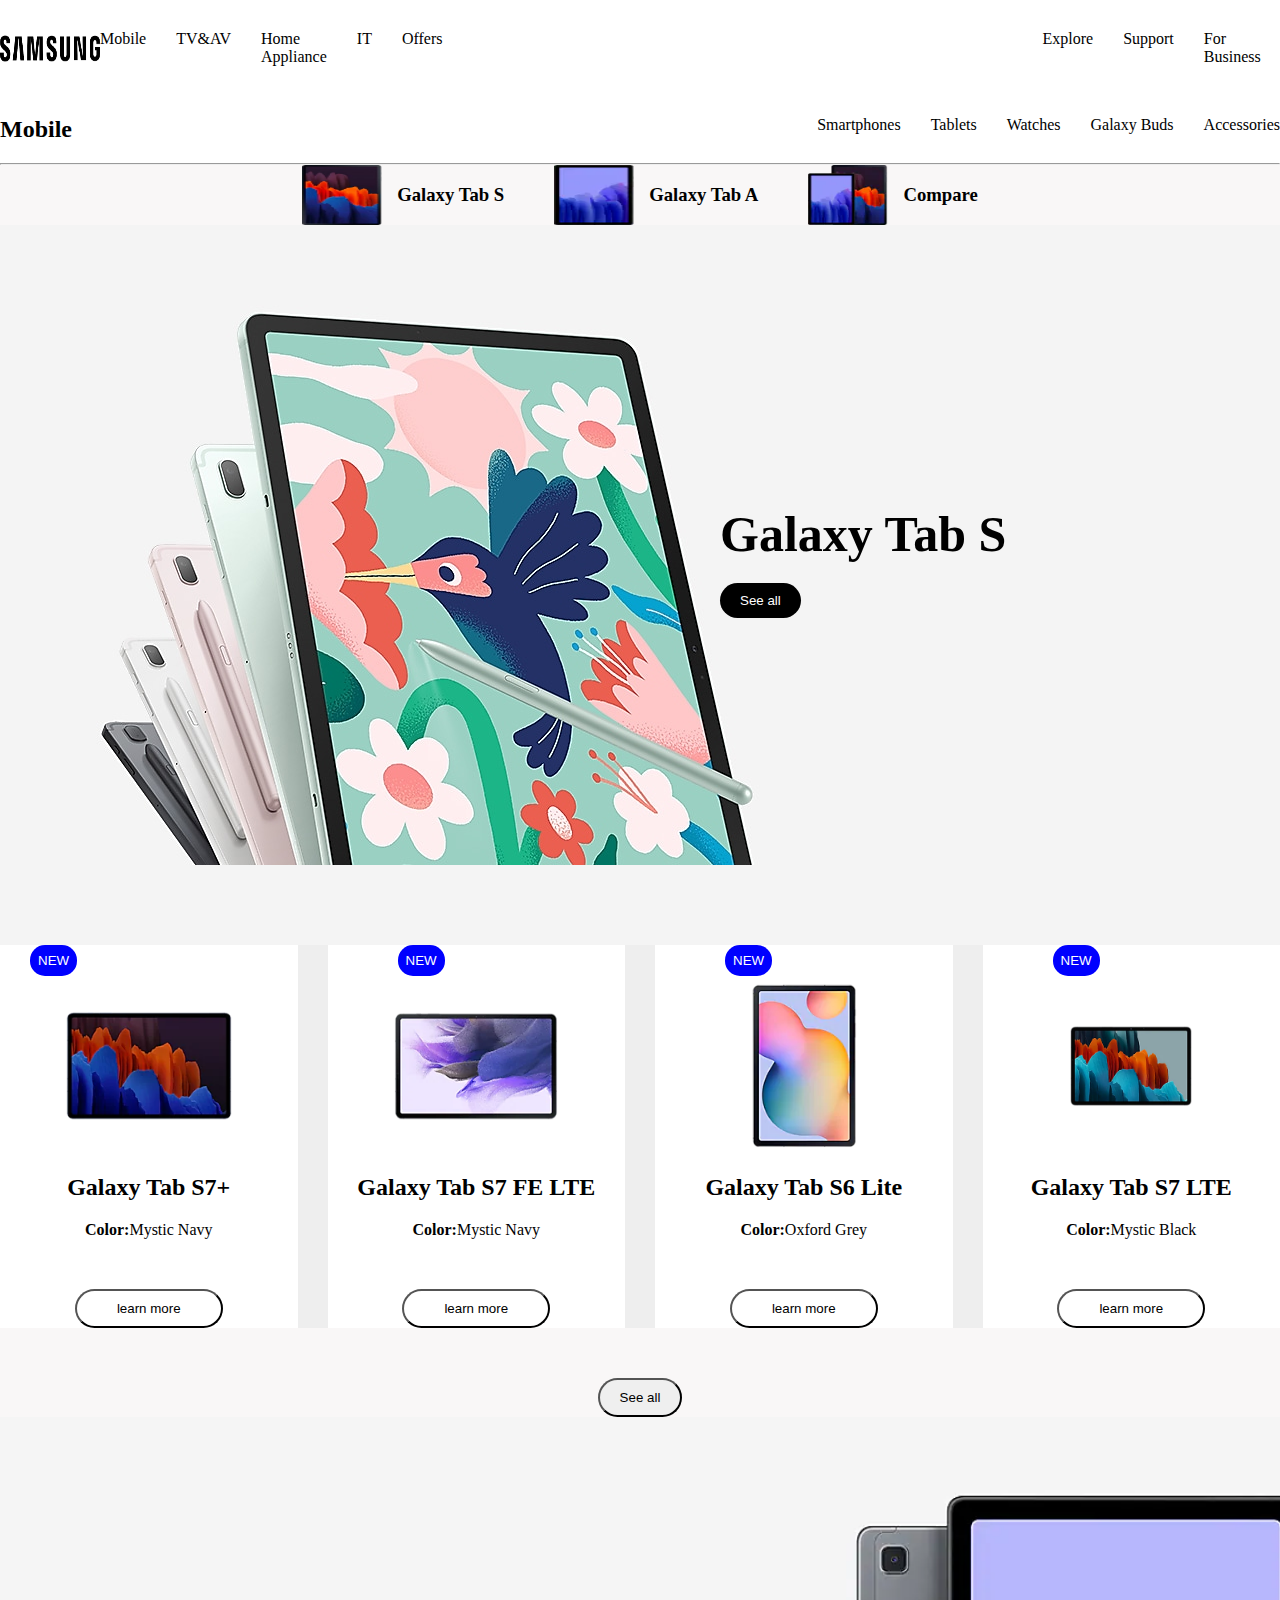
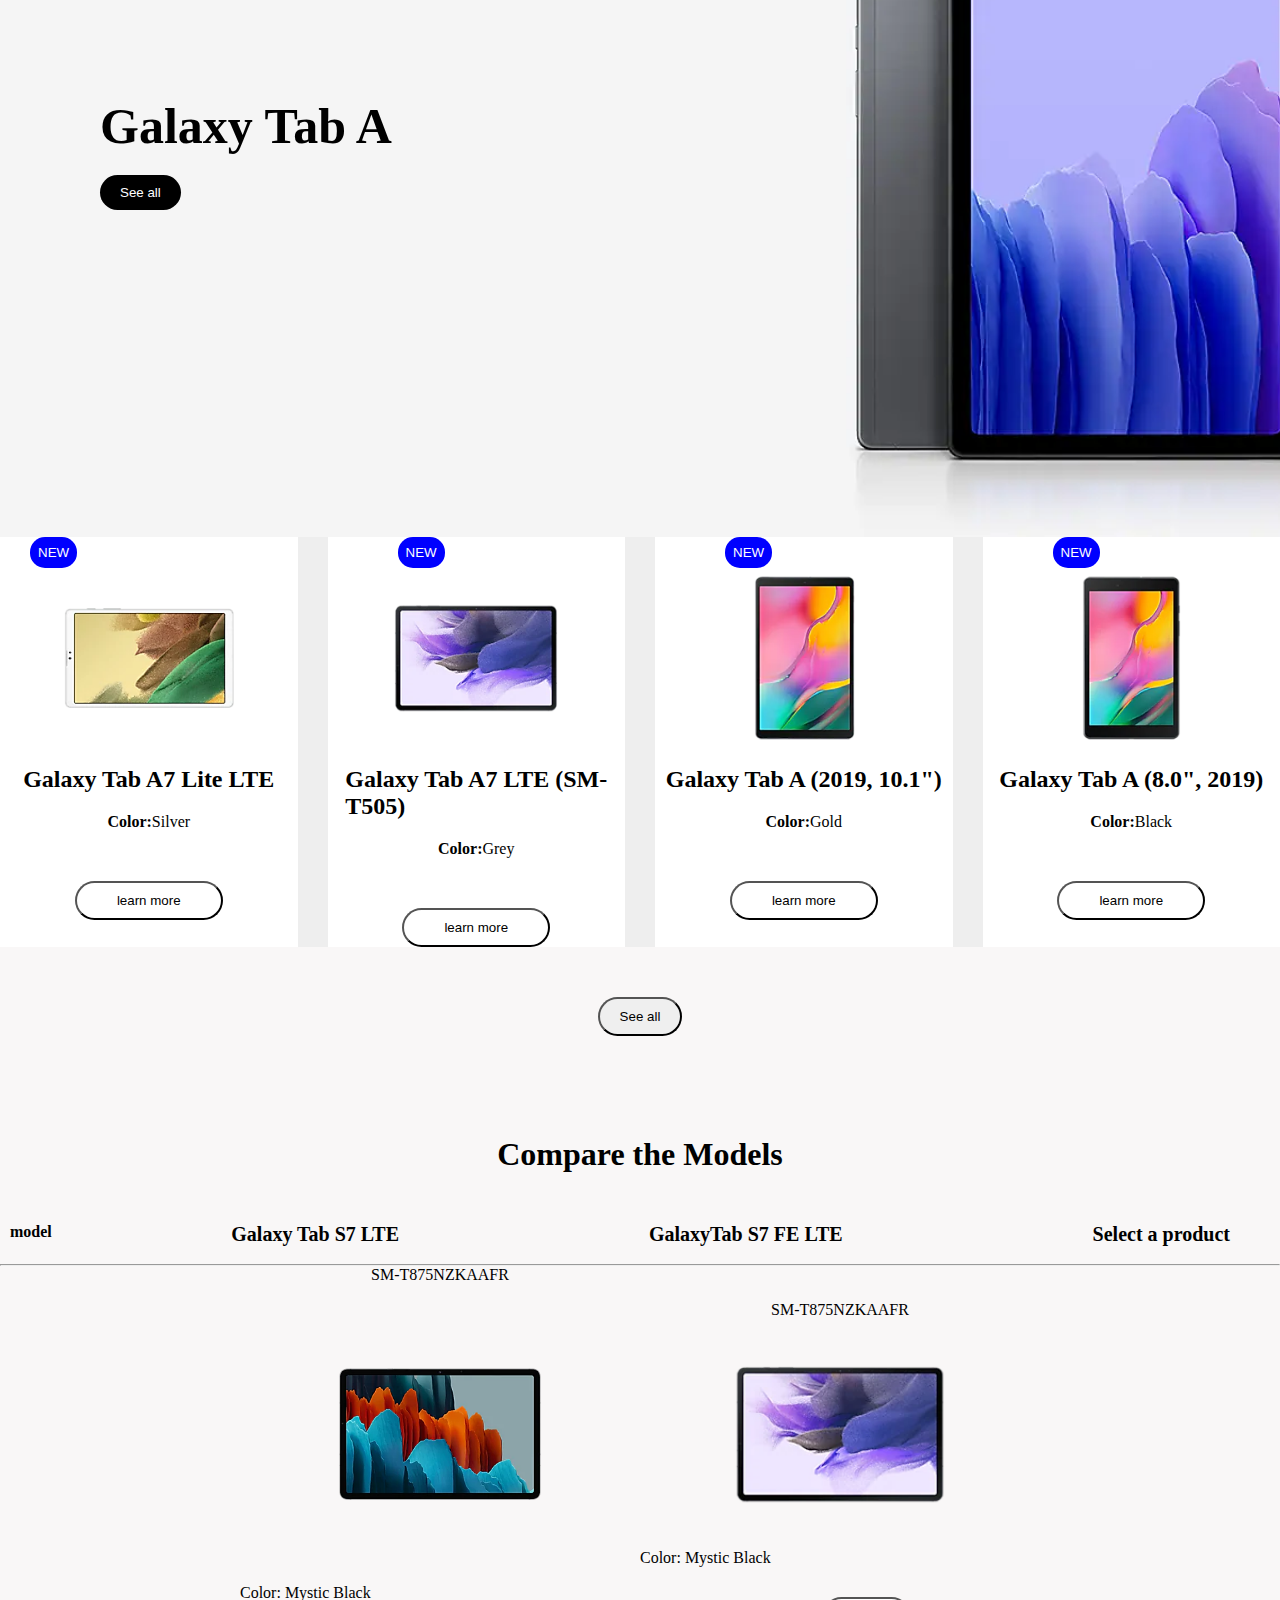
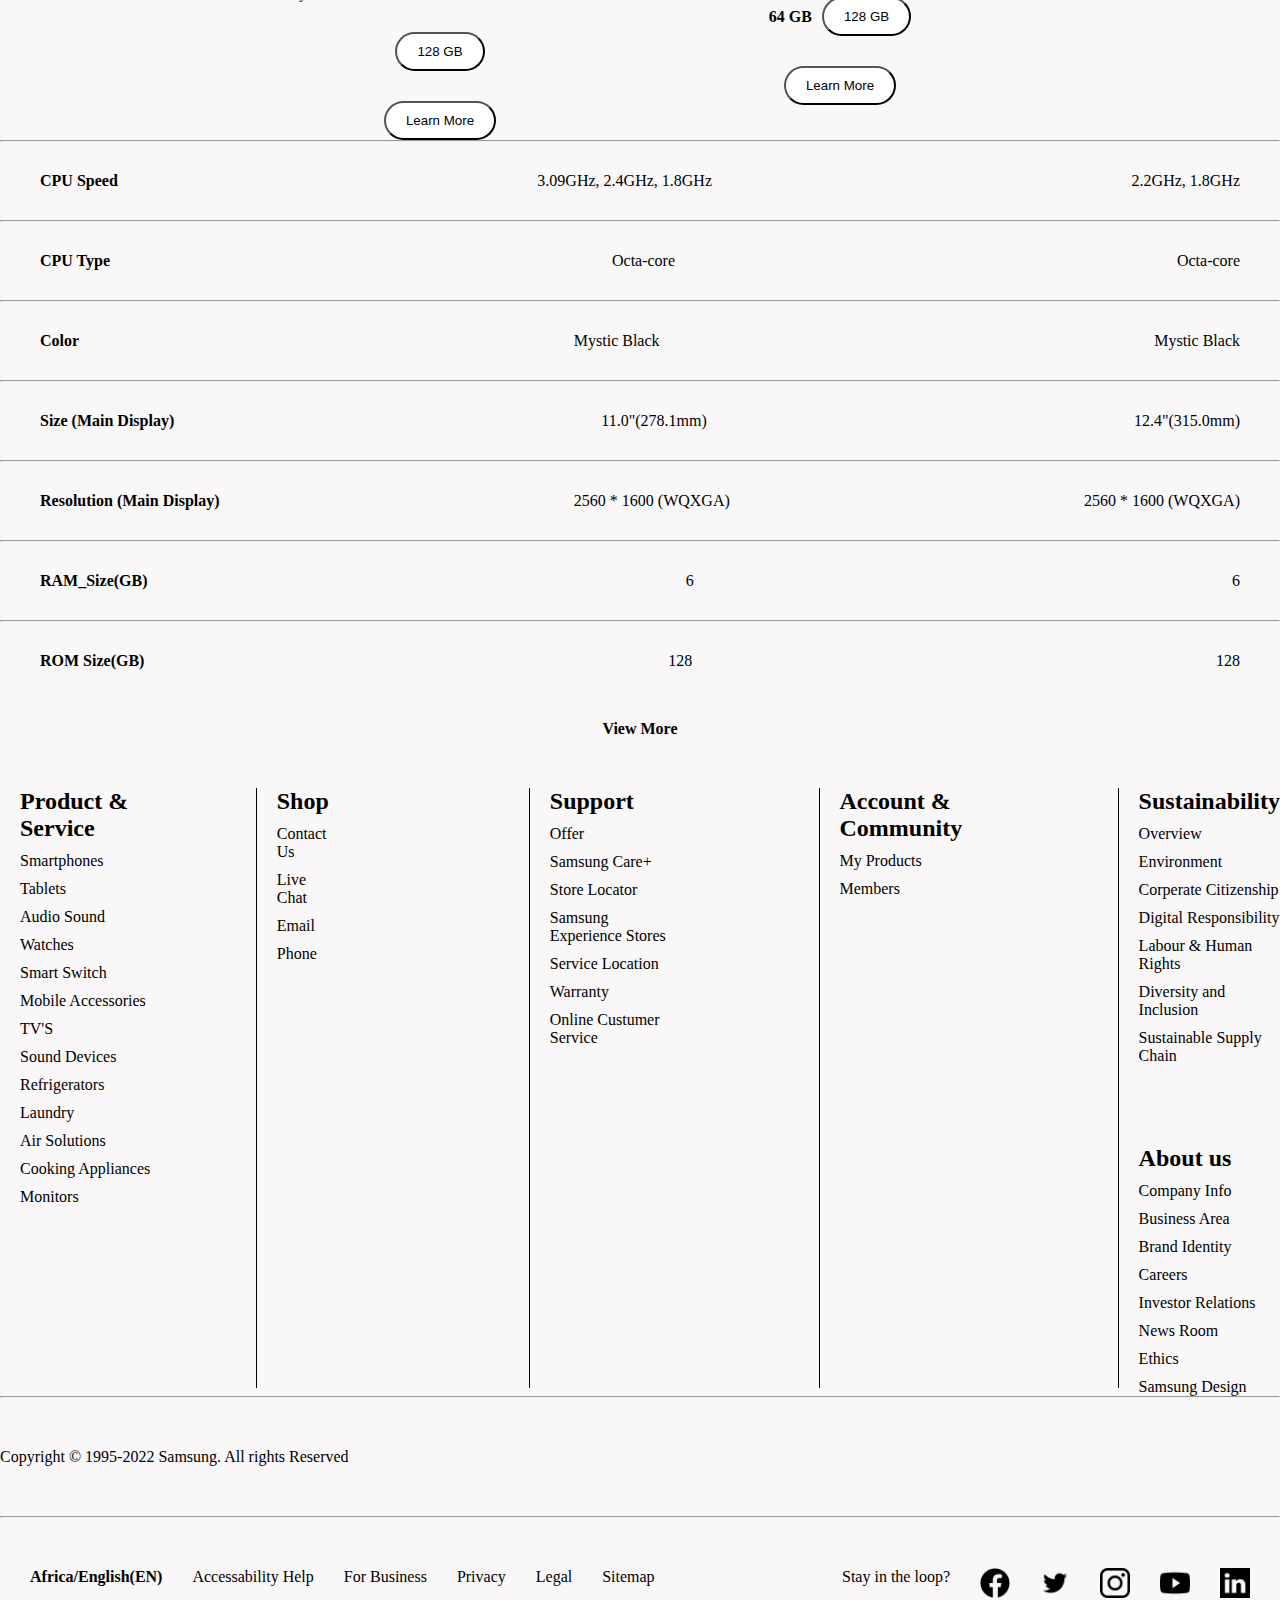
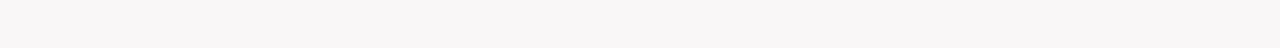
<file: tablets.html>
<!DOCTYPE html>
<html lang="en">
<head>
    <meta charset="UTF-8">
    <meta name="viewport" content="width=device-width, initial-scale=1.0">
    <title>Document</title>
    <link rel="stylesheet" href="style.css">
</head>
<body style="background-color: #f9f7f7;">
    <nav style="display: flex; flex-direction: column; justify-content: space-between;background-color: white; padding-top: 30px; padding-bottom: 20px;">
        <div style="display: flex; justify-content: space-between; margin-bottom: 50px;">
            <img src="images/samsung-logo.png" alt="" style="width: 100px;">
    <nav style="display: flex;">
        <div style="margin-right: 600px;">
            <ul class="nvs">
                <li>Mobile</li>
                <li>TV&AV</li>
                <li>Home Appliance</li>
                <li>IT</li>
                <li>Offers</li>
            </ul>
        </div>
        <div style="display: flex;">
            <ul class="nvs">
                <li>Explore</li>
                <li>Support</li>
                <li>For Business</li>
            </ul>
            <img src="images/search.png" alt="" style="height: 20px; width: 20px; margin-left: 40px; cursor: pointer;">
            <img src="images/user.png" alt="" style="width: 20px; height: 20px; margin-left: 30px; margin-right: 20px; cursor: pointer;">
        </div>
    </nav>
        </div>
    <nav id="tnav">
        <h2>Mobile</h2>
        <div>
        <ul>
            <li>Smartphones</li>
            <li>Tablets</li>
            <li>Watches</li>
            <li>Galaxy Buds</li>
            <li>Accessories</li>
        </ul>
        </div>
    </nav>
</nav>
<hr>
<div style="display: flex; gap: 50px; justify-content: center;">
    <div style="display: flex; gap: 15px; align-items: center;">
        <img src="imgt/icon_Tablets_GalaxyTabS.png" alt="" id="navimg">
        <h3>Galaxy Tab S</h3>
    </div>
    <div style="display: flex; gap: 15px; align-items: center;">
        <img src="imgt/icon_Tablets_GalaxyTabA.png" alt="" id="navimg">
        <h3>Galaxy Tab A</h3>
    </div>
    <div style="display: flex; gap: 15px; align-items: center;">
        <img src="imgt/icon_Tablets_Compare.png" alt="" id="navimg">
        <h3>Compare</h3>
    </div>
</div>
<div id="f1t">
    <h1 style="padding-bottom: 20px;">Galaxy Tab S</h1>
    <button>See all</button>
</div>
<div style="background-color: #eeeeee; display: flex; justify-content: center; gap: 30px;">
    <div style="background-color: white; width: 300px;">
        <button style="padding: 8px; background-color: blue; color: white; border: none; border-radius: 15px;margin-left: 30px;">NEW</button><br>
        <div id="divv">
            <img src="imgt/galaxy-tab-s7.webp" alt="" style="width: 180px; height: 180px;"><br>
            <h2 style="margin-bottom: 20px;">Galaxy Tab S7+</h2>
            <p><span><b>Color:</b></span>Mystic Navy</p>
            <button style="padding: 10px 40px; border-radius: 20px; background-color: white; margin-top: 50px;">learn more</button>
        </div>
    </div>
    <div  style="background-color: white; width: 300px;">
        <button style="padding: 8px; background-color: blue; color: white; border: none; border-radius: 15px;margin-left: 70px;">NEW</button><br>
        <div id="divv">
            <img src="imgt/galaxy-tab-s7-fe.webp" alt="" style="width: 180px; height: 180px;"><br>
            <h2 style="margin-bottom: 20px;">Galaxy Tab S7 FE LTE</h2>
            <p><span><b>Color:</b></span>Mystic Navy</p>
            <button style="padding: 10px 40px; border-radius: 20px; background-color: white; margin-top: 50px;">learn more</button>
        </div>
    </div>
    <div  style="background-color: white; width: 300px;">
        <button style="padding: 8px; background-color: blue; color: white; border: none; border-radius: 15px;margin-left: 70px;">NEW</button><br>
        <div id="divv">
            <img src="imgt/galaxy-tab-s6-lite.webp" alt="" style="width: 180px; height: 180px;"><br>
            <h2 style="margin-bottom: 20px;">Galaxy Tab S6 Lite</h2>
            <p><span><b>Color:</b></span>Oxford Grey</p>
            <button style="padding: 10px 40px; border-radius: 20px; background-color: white; margin-top: 50px;">learn more</button>
        </div>
    </div>
    <div  style="background-color: white; width: 300px;">
        <button style="padding: 8px; background-color: blue; color: white; border: none; border-radius: 15px;margin-left: 70px;">NEW</button><br>
        <div id="divv">
            <img src="imgt/galaxy-tab-s7-lte.webp" alt="" style="width: 180px; height: 180px;"><br>
            <h2 style="margin-bottom: 20px;">Galaxy Tab S7 LTE</h2>
            <p><span><b>Color:</b></span>Mystic Black</p>
            <button style="padding: 10px 40px; border-radius: 20px; background-color: white; margin-top: 50px;">learn more</button>
        </div>
    </div>
</div>
<div style="display: flex; justify-content: center;">
    <button style="margin-top: 50px; padding: 10px 20px; border-radius: 20px;">See all</button>
</div>
<div id="f2t">
    <h1 style="padding-bottom: 20px;">Galaxy Tab A</h1>
    <button>See all</button>
</div>
<div style="background-color: #eeeeee; display: flex; justify-content: center; gap: 30px;">
    <div style="background-color: white; width: 300px;">
        <button style="padding: 8px; background-color: blue; color: white; border: none; border-radius: 15px;margin-left: 30px;">NEW</button><br>
        <div id="divv">
            <img src="imgt/galaxy-a7-lite.webp" alt="" style="width: 180px; height: 180px;"><br>
            <h2 style="margin-bottom: 20px;">Galaxy Tab A7 Lite LTE</h2>
            <p><span><b>Color:</b></span>Silver</p>
            <button style="padding: 10px 40px; border-radius: 20px; background-color: white; margin-top: 50px;">learn more</button>
        </div>
    </div>
    <div  style="background-color: white; width: 300px;">
        <button style="padding: 8px; background-color: blue; color: white; border: none; border-radius: 15px;margin-left: 70px;">NEW</button><br>
        <div id="divv">
            <img src="imgt/galaxy-tab-s7-fe.webp" alt="" style="width: 180px; height: 180px;"><br>
            <h2 style="margin-bottom: 20px;">Galaxy Tab A7 LTE (SM-<br>T505)</h2>
            <p><span><b>Color:</b></span>Grey</p>
            <button style="padding: 10px 40px; border-radius: 20px; background-color: white; margin-top: 50px;">learn more</button>
        </div>
    </div>
    <div  style="background-color: white; width: 300px;">
        <button style="padding: 8px; background-color: blue; color: white; border: none; border-radius: 15px;margin-left: 70px;">NEW</button><br>
        <div id="divv">
            <img src="imgt/galaxy-tab-a.webp" alt="" style="width: 180px; height: 180px;"><br>
            <h2 style="margin-bottom: 20px;">Galaxy Tab A (2019, 10.1")</h2>
            <p><span><b>Color:</b></span>Gold</p>
            <button style="padding: 10px 40px; border-radius: 20px; background-color: white; margin-top: 50px;">learn more</button>
        </div>
    </div>
    <div  style="background-color: white; width: 300px;">
        <button style="padding: 8px; background-color: blue; color: white; border: none; border-radius: 15px;margin-left: 70px;">NEW</button><br>
        <div id="divv">
            <img src="imgt/galaxy-taba-t290.webp" alt="" style="width: 180px; height: 180px;"><br>
            <h2 style="margin-bottom: 20px;">Galaxy Tab A (8.0", 2019)
            </h2>
            <p><span><b>Color:</b></span>Black</p>
            <button style="padding: 10px 40px; border-radius: 20px; background-color: white; margin-top: 50px;">learn more</button>
        </div>
    </div>
</div>
<div style="display: flex; justify-content: center;">
    <button style="margin-top: 50px; padding: 10px 20px; border-radius: 20px; margin-bottom: 100px;">See all</button>
</div>

<h1 style="text-align: center;">Compare the Models</h1>
<div style="display: flex; justify-content: space-between; margin-top: 50px;">
    <p style="margin-left: 10px;"><b>model</b></p>
    <ul >
        <b style="display: flex; gap: 250px; font-size: 20px; list-style: none;">
        <li>Galaxy Tab S7 LTE</li>
        <li>GalaxyTab S7 FE LTE</li>
        <li style="margin-right: 50px;">Select a product</li>
        </b>
    </ul>
</div>
<br>
<hr>
<div style="display: flex; justify-content: center; align-items: center;">
    <div style="width: 400px;">
        <div style="display: flex; align-items: center; flex-direction: column; width: 400px;">
            <p>SM-T875NZKAAFR</p>
            <img src="images/galaxy-tab-s7-lte.webp" alt="" style="width: 300px; height: 300px;">
        </div>
        <p>Color: Mystic Black</p>
        <div style="width: 400px; display: flex; align-items: center; flex-direction: column; margin-top: 30px;">
            <button class="life">128 GB</button>
            <button class="life" style=" margin-top: 30px;">Learn More</button>
        </div>
    </div>

    <div style="width: 400px;">
        <div style="display: flex; align-items: center; flex-direction: column; width: 400px;">
            <p>SM-T875NZKAAFR</p>
            <img src="images/galaxy-tab-s7-fe.webp" alt="" style="width: 230px; height: 230px;">
        </div>
        <p>Color: Mystic Black</p>
        <div style="width: 400px; display: flex; align-items: center; flex-direction: column; margin-top: 30px;">
            <div style="display: flex; justify-content: center; align-items: center;">
                <b>
                    <p style="margin-right: 10px;">64 GB</p>
                </b>
                <button class="life">128 GB</button>
            </div>
            <button class="life" style=" margin-top: 30px;">Learn More</button>
        </div>
    </div>
</div>
<hr>
<div style="display: flex; justify-content: space-between; margin: 30px 40px;">
    <b>
        <p>CPU Speed</p>
    </b>
    <p>3.09GHz, 2.4GHz, 1.8GHz</p>
    <p>2.2GHz, 1.8GHz</p>
</div>
<hr>
<div style="display: flex; justify-content: space-between; margin: 30px 40px;">
    <b>
        <p>CPU Type</p>
    </b>
    <p>Octa-core</p>
    <p>Octa-core</p>
</div>
<hr>
<div style="display: flex; justify-content: space-between; margin: 30px 40px;">
    <b>
        <p>Color</p>
    </b>
    <p>Mystic Black</p>
    <p>Mystic Black</p>
</div>
<hr>
<div style="display: flex; justify-content: space-between; margin: 30px 40px;">
    <b>
        <p>Size (Main Display)</p>
    </b>
    <p>11.0"(278.1mm)</p>
    <p>12.4"(315.0mm)</p>
</div>
<hr>
<div style="display: flex; justify-content: space-between; margin: 30px 40px;">
    <b>
        <p>Resolution (Main Display)</p>
    </b>
    <p>2560 * 1600 (WQXGA)</p>
    <p>2560 * 1600 (WQXGA)</p>
</div>
<hr>
<div style="display: flex; justify-content: space-between; margin: 30px 40px;">
    <b>
        <p>RAM_Size(GB)</p>
    </b>
    <p>6</p>
    <p>6</p>
</div>
<hr>
<div style="display: flex; justify-content: space-between; margin: 30px 40px;">
    <b>
        <p>ROM Size(GB)</p>
    </b>
    <p>128</p>
    <p>128</p>
</div>
<b>
    <p style="text-align: center; margin-top: 50px; margin-bottom: 50px;">View More</p>
</b>


<div style="display: flex;">
    <div style="display: flex;">
        <div style="padding-left: 20px;">
            <h2><b>Product & Service</b></h2>
            <p style="margin-top: 10px;">Smartphones</p>
            <p style="margin-top: 10px;">Tablets</p>
            <p style="margin-top: 10px;">Audio Sound</p>
            <p style="margin-top: 10px;">Watches</p>
            <p style="margin-top: 10px;">Smart Switch</p>
            <p style="margin-top: 10px;">Mobile Accessories</p>
            <p style="margin-top: 10px;">TV'S</p>
            <p style="margin-top: 10px;">Sound Devices</p>
            <p style="margin-top: 10px;">Refrigerators</p>
            <p style="margin-top: 10px;"> Laundry</p>
            <p style="margin-top: 10px;">Air Solutions</p>
            <p style="margin-top: 10px;">Cooking Appliances</p>
            <p style="margin-top: 10px;">Monitors</p>
        </div>
        <div style="width: 1px;height: 600px; background-color: black; margin-left: 100px;"></div>
    </div>

    <div style="display: flex;">
        <div style="padding-left: 20px;">
            <h2><b>Shop</b></h2>
            <p style="margin-top: 10px;">Contact Us</p>
            <p style="margin-top: 10px;">Live Chat</p>
            <p style="margin-top: 10px;">Email</p>
            <p style="margin-top: 10px;">Phone</p>
        </div>
        <div style="width: 1px;height: 600px; background-color: black; margin-left: 200px;"></div>
    </div>

    <div style="display: flex;">
        <div style="padding-left: 20px;">
            <h2><b>Support</b></h2>
            <p style="margin-top: 10px;">Offer</p>
            <p style="margin-top: 10px;">Samsung Care+</p>
            <p style="margin-top: 10px;">Store Locator</p>
            <p style="margin-top: 10px;">Samsung Experience Stores</p>
            <p style="margin-top: 10px;">Service Location</p>
            <p style="margin-top: 10px;">Warranty</p>
            <p style="margin-top: 10px;">Online Custumer Service</p>
        </div>
        <div style="width: 1px;height: 600px; background-color: black; margin-left: 150px;"></div>
    </div>

    <div style="display: flex;">
        <div style="padding-left: 20px;">
            <h2><b>Account & Community</b></h2>
            <p style="margin-top: 10px;">My Products</p>
            <p style="margin-top: 10px;">Members</p>
        </div>
        <div style="width: 1px;height: 600px; background-color: black; margin-left: 100px;"></div>
    </div>

    <div style="display: flex;">
        <div style="padding-left: 20px;">
            <h2><b>Sustainability</b></h2>
            <p style="margin-top: 10px;">Overview</p>
            <p style="margin-top: 10px;">Environment</p>
            <p style="margin-top: 10px;">Corperate Citizenship</p>
            <p style="margin-top: 10px;">Digital Responsibility</p>
            <p style="margin-top: 10px;">Labour & Human Rights</p>
            <p style="margin-top: 10px;">Diversity and Inclusion</p>
            <p style="margin-top: 10px;">Sustainable Supply Chain</p>

            <h2 style="margin-top: 80px;"><b>About us</b></h2>
            <p style="margin-top: 10px;">Company Info</p>
            <p style="margin-top: 10px;">Business Area</p>
            <p style="margin-top: 10px;">Brand Identity</p>
            <p style="margin-top: 10px;">Careers</p>
            <p style="margin-top: 10px;">Investor Relations</p>
            <p style="margin-top: 10px;">News Room</p>
            <p style="margin-top: 10px;">Ethics</p>
            <p style="margin-top: 10px;">Samsung Design</p>
        </div>
    </div>
</div>
<hr>
<p style="margin-top: 50px; margin-bottom: 50px;">Copyright &copy; 1995-2022 Samsung. All rights Reserved</p>
<hr>
<div style="display: flex; justify-content: space-between; margin-left: 30px; margin-right: 30px; margin-top: 50px; margin-bottom: 50px;">
    <div style="display: flex; gap: 30px;">
        <b><p>Africa/English(EN)</p></b>
        <p>Accessability Help</p>
        <p>For Business</p>
        <p>Privacy</p>
        <p>Legal</p>
        <p>Sitemap</p>
    </div>
    <div style="display: flex;  gap: 30px;">
         <p>Stay in the loop?</p>
         <img src="imgha/facebook.png" alt="" class="fi">
         <img src="imgha/twitter.png" alt="" class="fi">
         <img src="imgha/instagram.png" alt="" class="fi">
         <img src="images/youtube.png" alt="" class="fi">
         <img src="imgha/linkedin.png" alt="" class="fi">
    </div>
</div>
</body>
</html>
</file>
<file: style.css>
*{
    padding: 0;
    margin: 0;
}
.nvs{
    display: flex;
    gap: 30px;
}
.nvs li{
    list-style: none;
    cursor: pointer;
}
#hero{
    background-image: url(images/hero.jpg);
    margin-left: 20px;
    margin-right: 20px;
    height: 600px;
    display: flex;
    flex-direction: column;
    justify-content: center;
    align-items: center;
    color: white;
    background-repeat: no-repeat;
    background-size: cover;
    margin-bottom: 100px;
}
#hero button{
    color: black;
    background-color: white;
    padding: 10px 20px;
    border: none;
    border-radius: 20px;
    margin-top: 40px;
    cursor: pointer;
}
#g21{
    display: flex;
    gap: 30px;
    margin-bottom: 20px;
}
#g21 li{
    list-style: none;
    cursor: pointer;
}
#yh{
    height: 700px;
    display: flex;
    flex-direction: column;
    justify-content: center;
    align-items: center;
    background-color: white;
    margin-bottom: 100px;
}
#yh button{
    color: white;
    background-color: black;
    padding: 10px 20px;
    border: none;
    border-radius: 20px;
    cursor: pointer;
}
#tv{
    background-image: url(images/TV_HOME.jpg);
    width: 100%;
    height: 830px;
    background-repeat: no-repeat;
    background-size: cover;
    color: white;
    display: flex;
    flex-direction: column;
    justify-content: center;
    align-items: center;
    margin-bottom: 100px;

}
#tv ul{
    display: flex;
    gap: 30px;
    margin-bottom: 610px;
}
#tv ul li{
    list-style: none;
    cursor: pointer;
}
#learn{
    display: flex;
    justify-content: center;
    align-items: center;
    gap: 20px;
}
#learn button{
    padding: 10px 20px;
    background-color: white;
    color: black;
    border: none;
    border-radius: 20px;
    cursor: pointer;
}
#ha{
    background-image: url(images/home_appliances.png);
    width: 100%;
    height: 800px;
    background-repeat: no-repeat;
    background-size: cover;
    color: white;
    display: flex;
    flex-direction: column;
    justify-content: center;
    align-items: center;
    margin-bottom: 100px;
}
#ha ul{
    display: flex;
    gap: 30px;
    margin-bottom: 570px;
}
#ha ul li{
    list-style: none;
    cursor: pointer;
}
#ha button{
    padding: 10px 20px;
    border: none;
    border-radius: 20px;
}
#tmp ul{
    display: flex;
    gap: 30px;
}
#tmp ul li{
    list-style: none;
    cursor: pointer;
}
#tnav{
    display: flex;
    justify-content: space-between;
}
#tnav div ul{
    display: flex;
    gap: 30px;
}
#tnav div ul{
    list-style: none;
    cursor: pointer;
}
#navimg{
    height: 60px;
    width: 80px;
}
#f1t{
    height: 440px;
    background-image: url(imgt/01_galaxy_tab_s_pc.jpg);
    padding-top: 280px;
    padding-left: 720px;
}
#f1t button{
    padding: 10px 20px;
    border: none;
    border-radius: 20px;
    color: white;
    background-color: black;
}
#f1t h1{
    font-size: 50px;
}
#divv{
    display: flex;
    flex-direction: column;
    align-items: center;
}
#f2t{
    height: 440px;
    background-image: url(imgt/02_galaxy_tab_a_pc.jpg);
    background-repeat: no-repeat;
    background-size: cover;
    padding-top: 280px;
    padding-left: 100px;
}
#f2t button{
    padding: 10px 20px;
    border: none;
    border-radius: 20px;
    color: white;
    background-color: black;
}
#f2t h1{
    font-size: 50px;
}
#headd{
    height: 700px;
    display: flex;
    flex-direction: column;
    align-items: center;
    background-image: url(imgha/hero.png);
    background-repeat: no-repeat;
    background-size: cover;
}
#headd button{
    padding: 10px 20px;
    border: none;
    border-radius: 20px;
    background-color: black;
    color: white;
    margin-top: 40px;
}
#shit{
    display: flex;
    gap: 140px;

}
#ei{
    display: flex;
    width: 50%;
    height: 600px;
    flex-direction: column;
    gap: 20px;
    align-items: center;
    background-image: url(imgha/side_by_side.png);
    background-repeat: no-repeat;
    background-size: cover;
}
#ei button{
    padding: 10px 20px;
    background-color: black;
    color: white;
    border: none;
    border-radius: 20px;
}
#eii{
    display: flex;
    width: 50%;
    height: 600px;
    flex-direction: column;
    gap: 20px;
    align-items: center;
    background-image: url(imgha/add_wash.png);
    background-repeat: no-repeat;
    background-size: cover;
}
#eii button{
    padding: 10px 20px;
    background-color: black;
    color: white;
    border: none;
    border-radius: 20px;
}
#eiii{
    display: flex;
    width: 50%;
    height: 600px;
    flex-direction: column;
    gap: 20px;
    align-items: center;
    background-image: url(imgha/jetstick.png);
    background-repeat: no-repeat;
    background-size: cover;
}
#eiii button{
    padding: 10px 20px;
    background-color: black;
    color: white;
    border: none;
    border-radius: 20px;
}
#eiiii{
    display: flex;
    width: 50%;
    height: 600px;
    flex-direction: column;
    gap: 20px;
    align-items: center;
    background-image: url(imgha/microwave_ovens.png);
    background-repeat: no-repeat;
    background-size: cover;
}
#eiiii button{
    padding: 10px 20px;
    background-color: black;
    color: white;
    border: none;
    border-radius: 20px;
}
.life{
    padding: 10px 20px;
    border-radius: 20px;
    background-color: white;
}
.fi{
    height: 30px;
    width: 30px;
}
</file>
